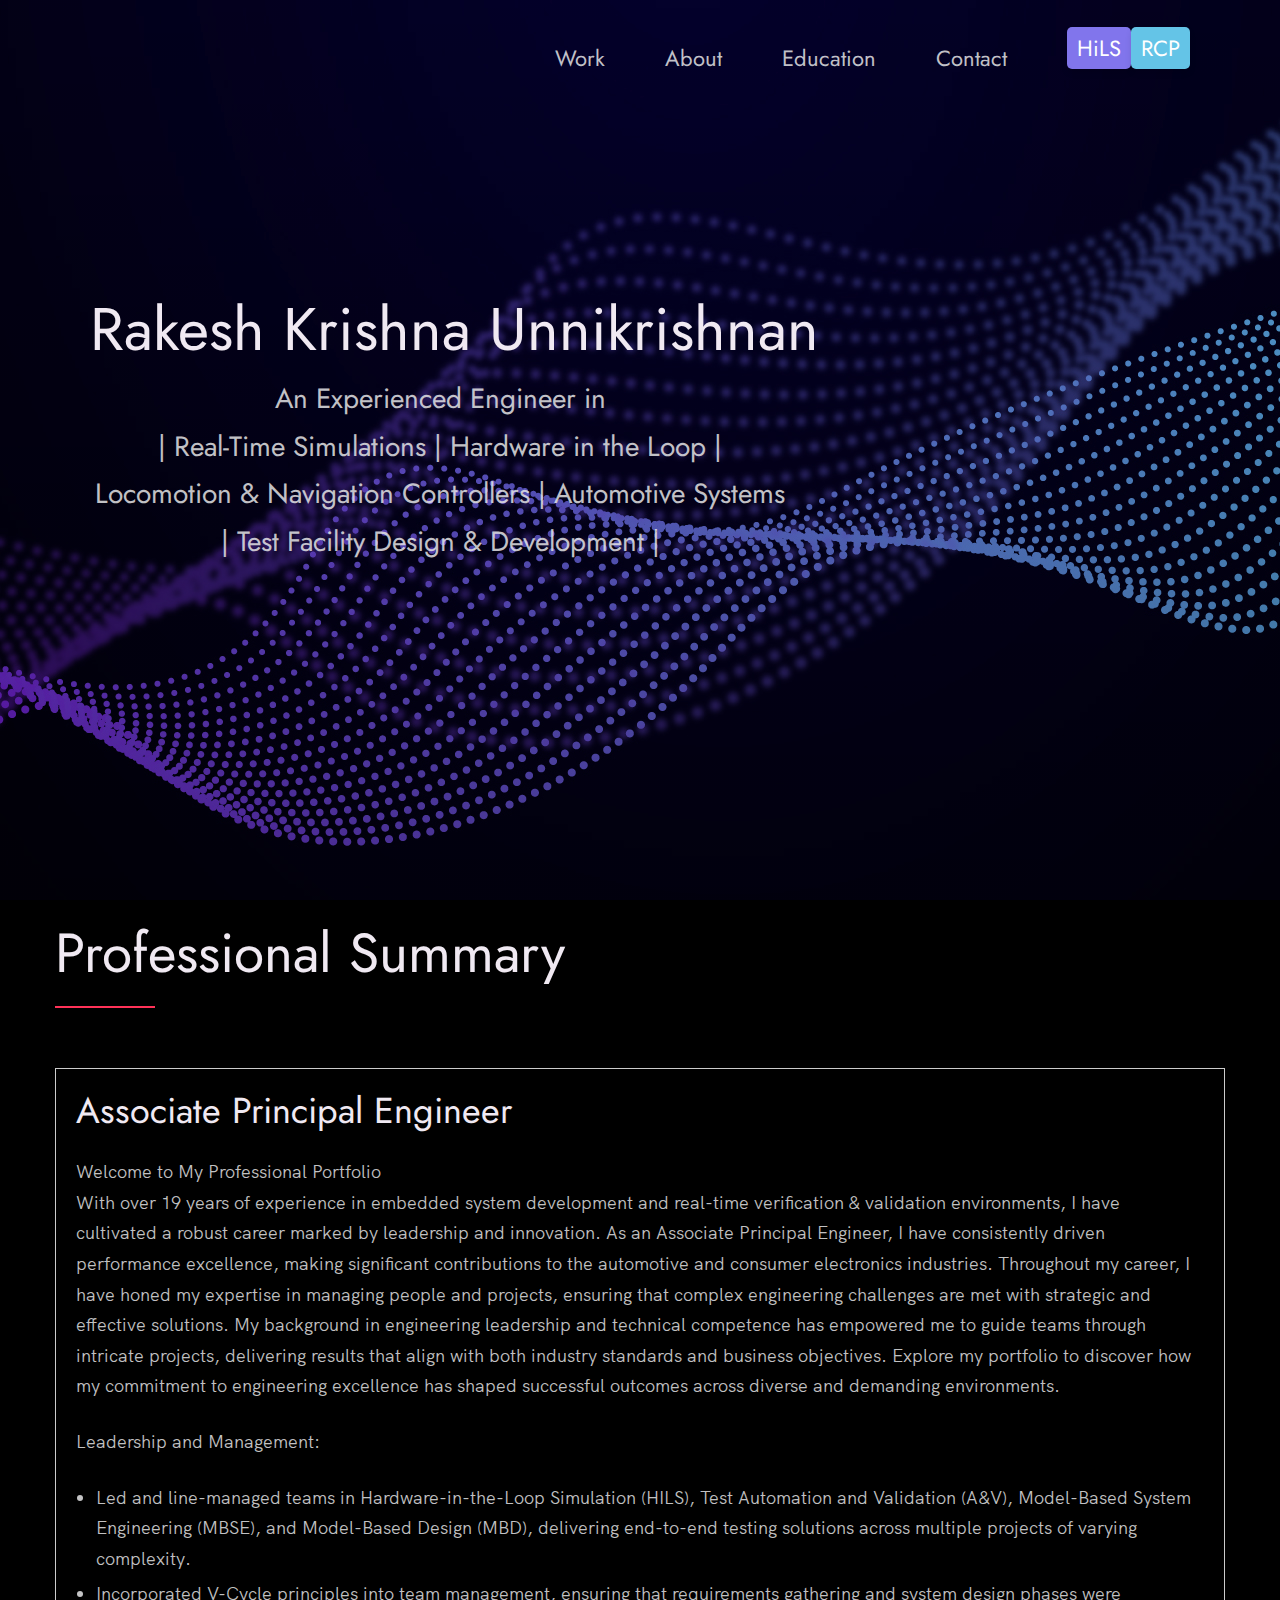
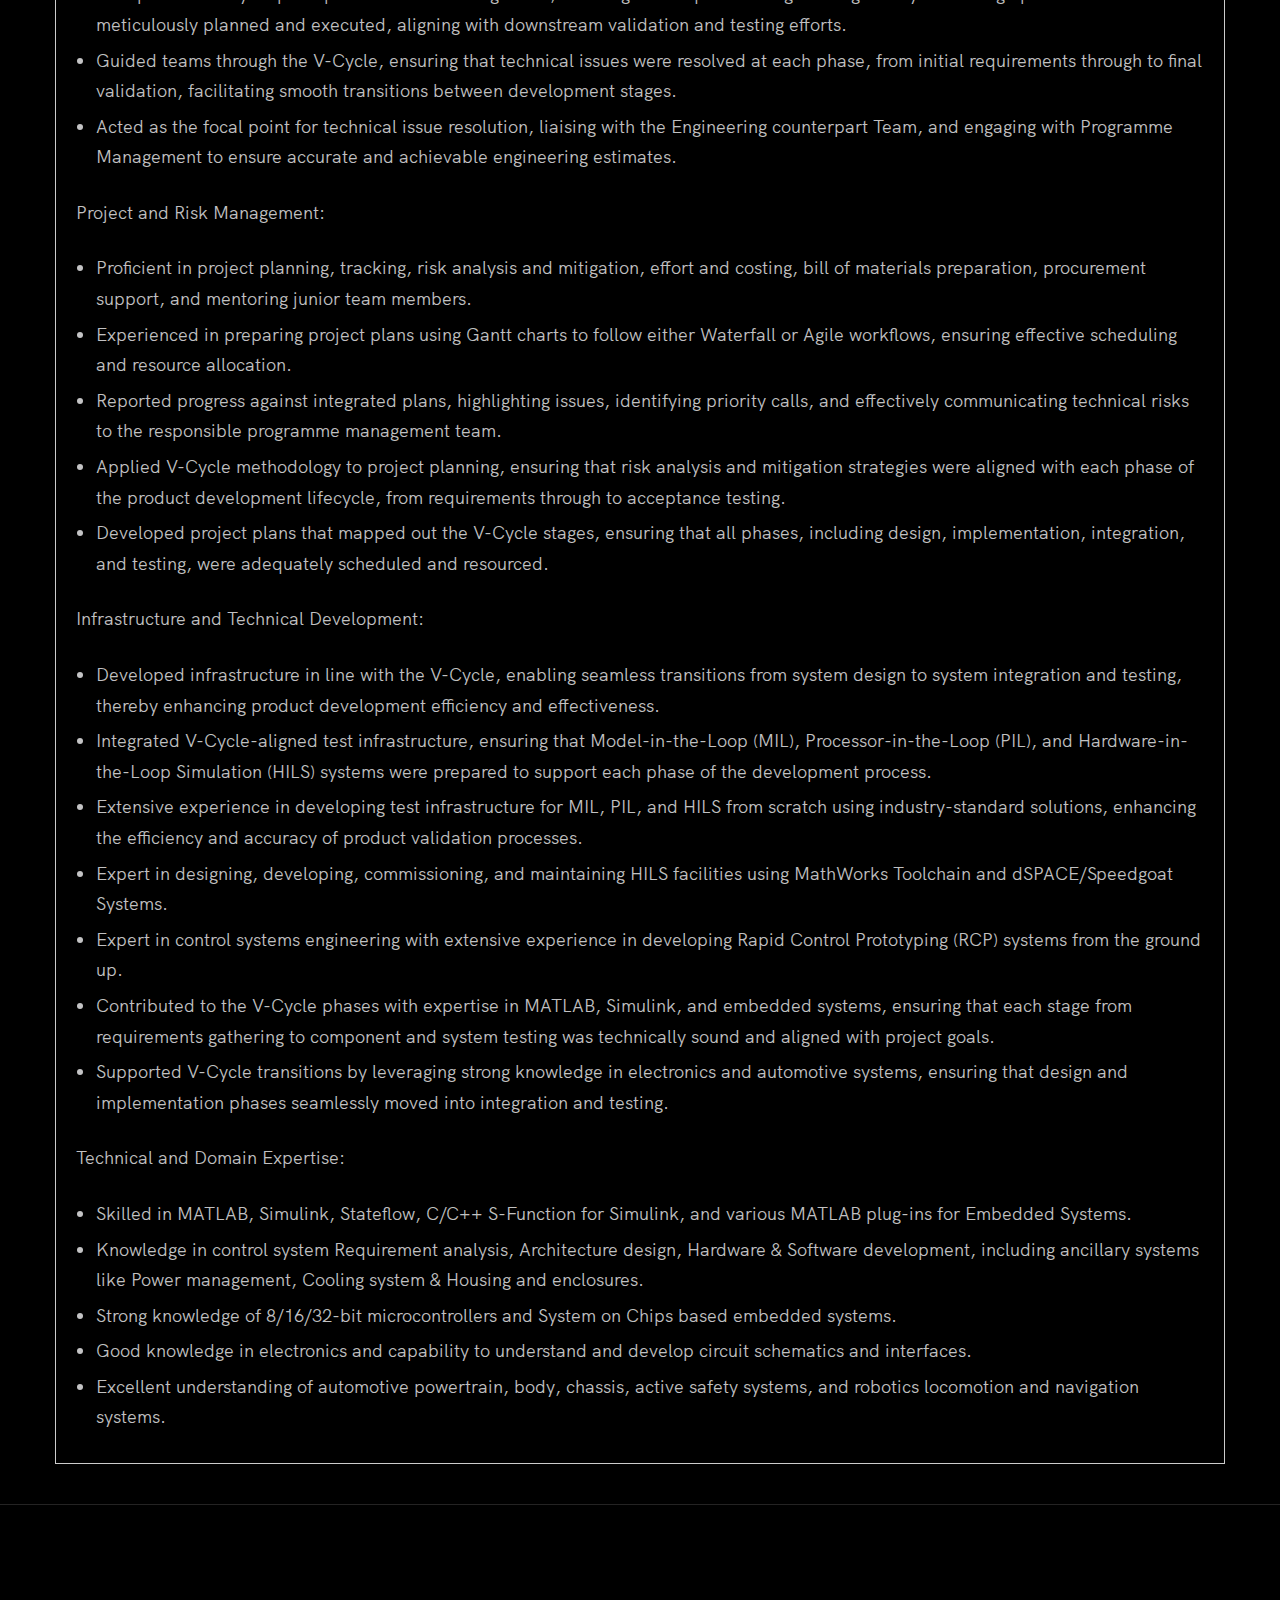
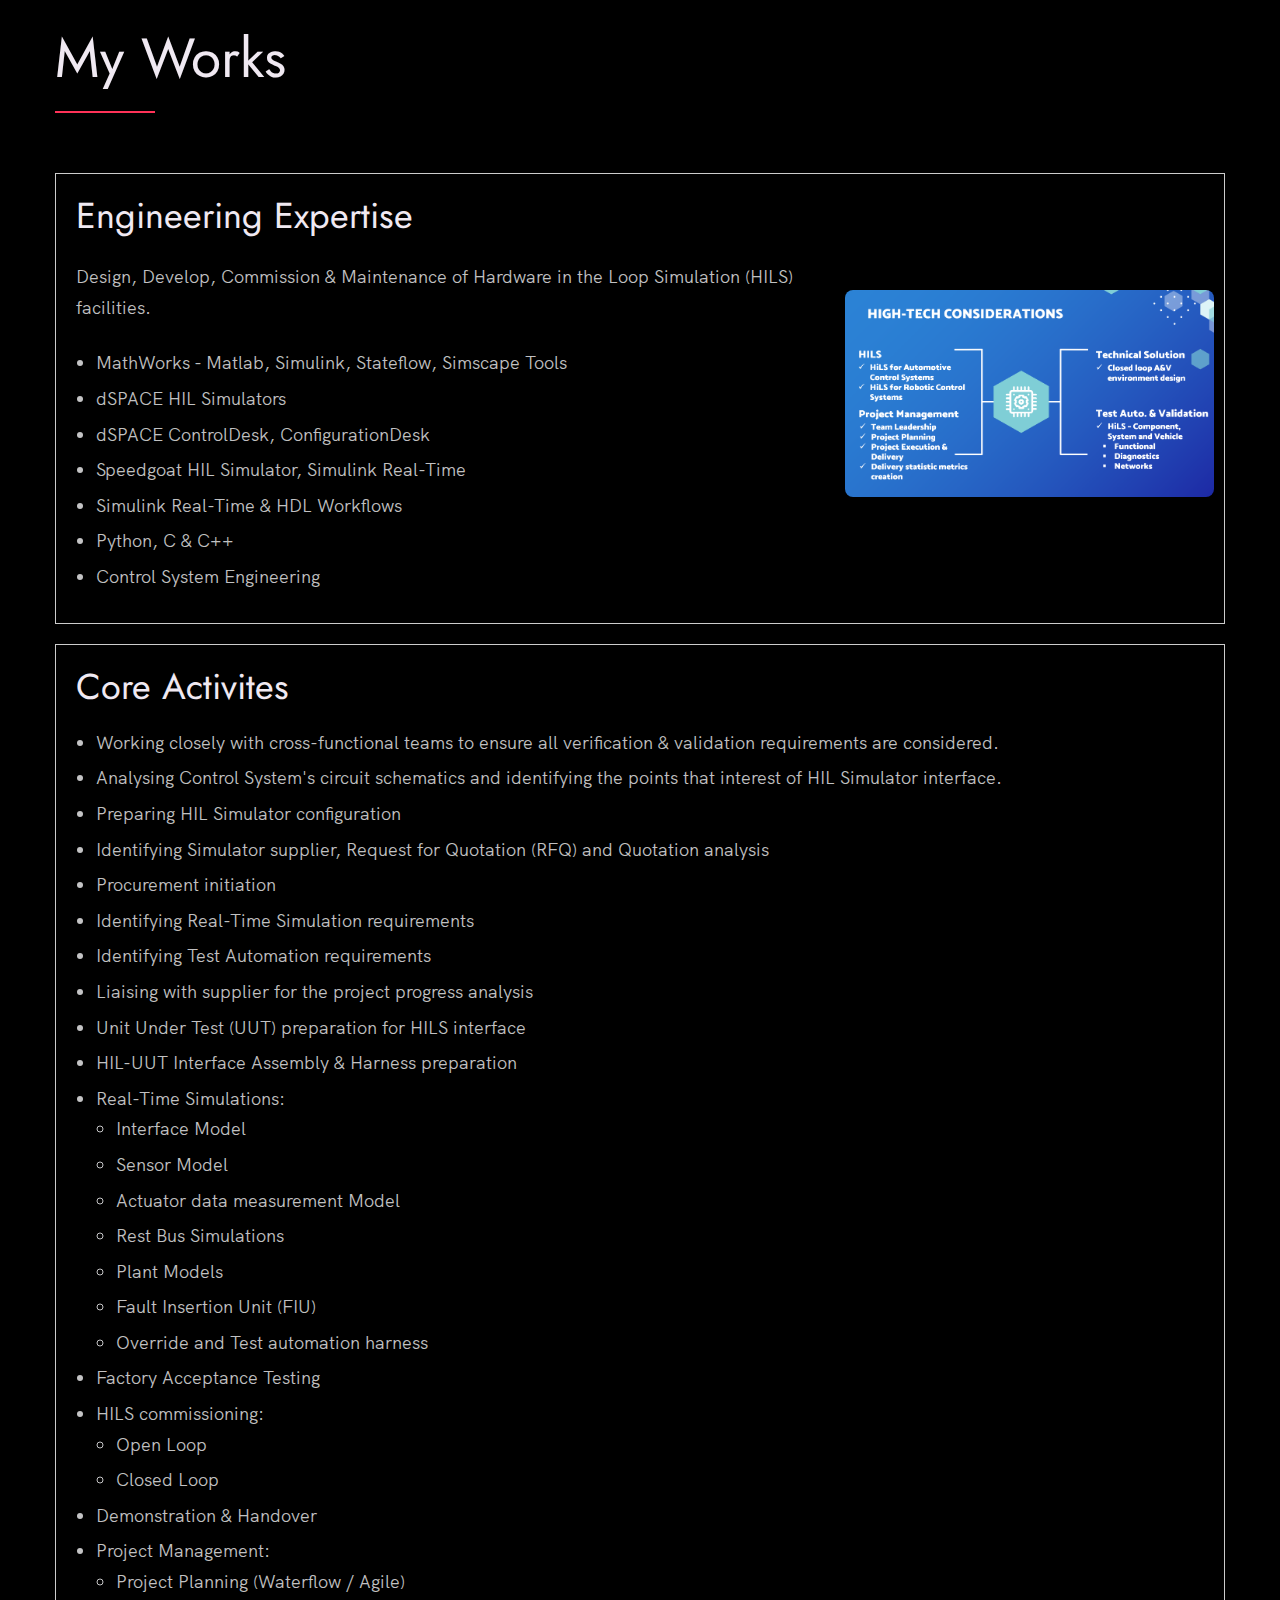
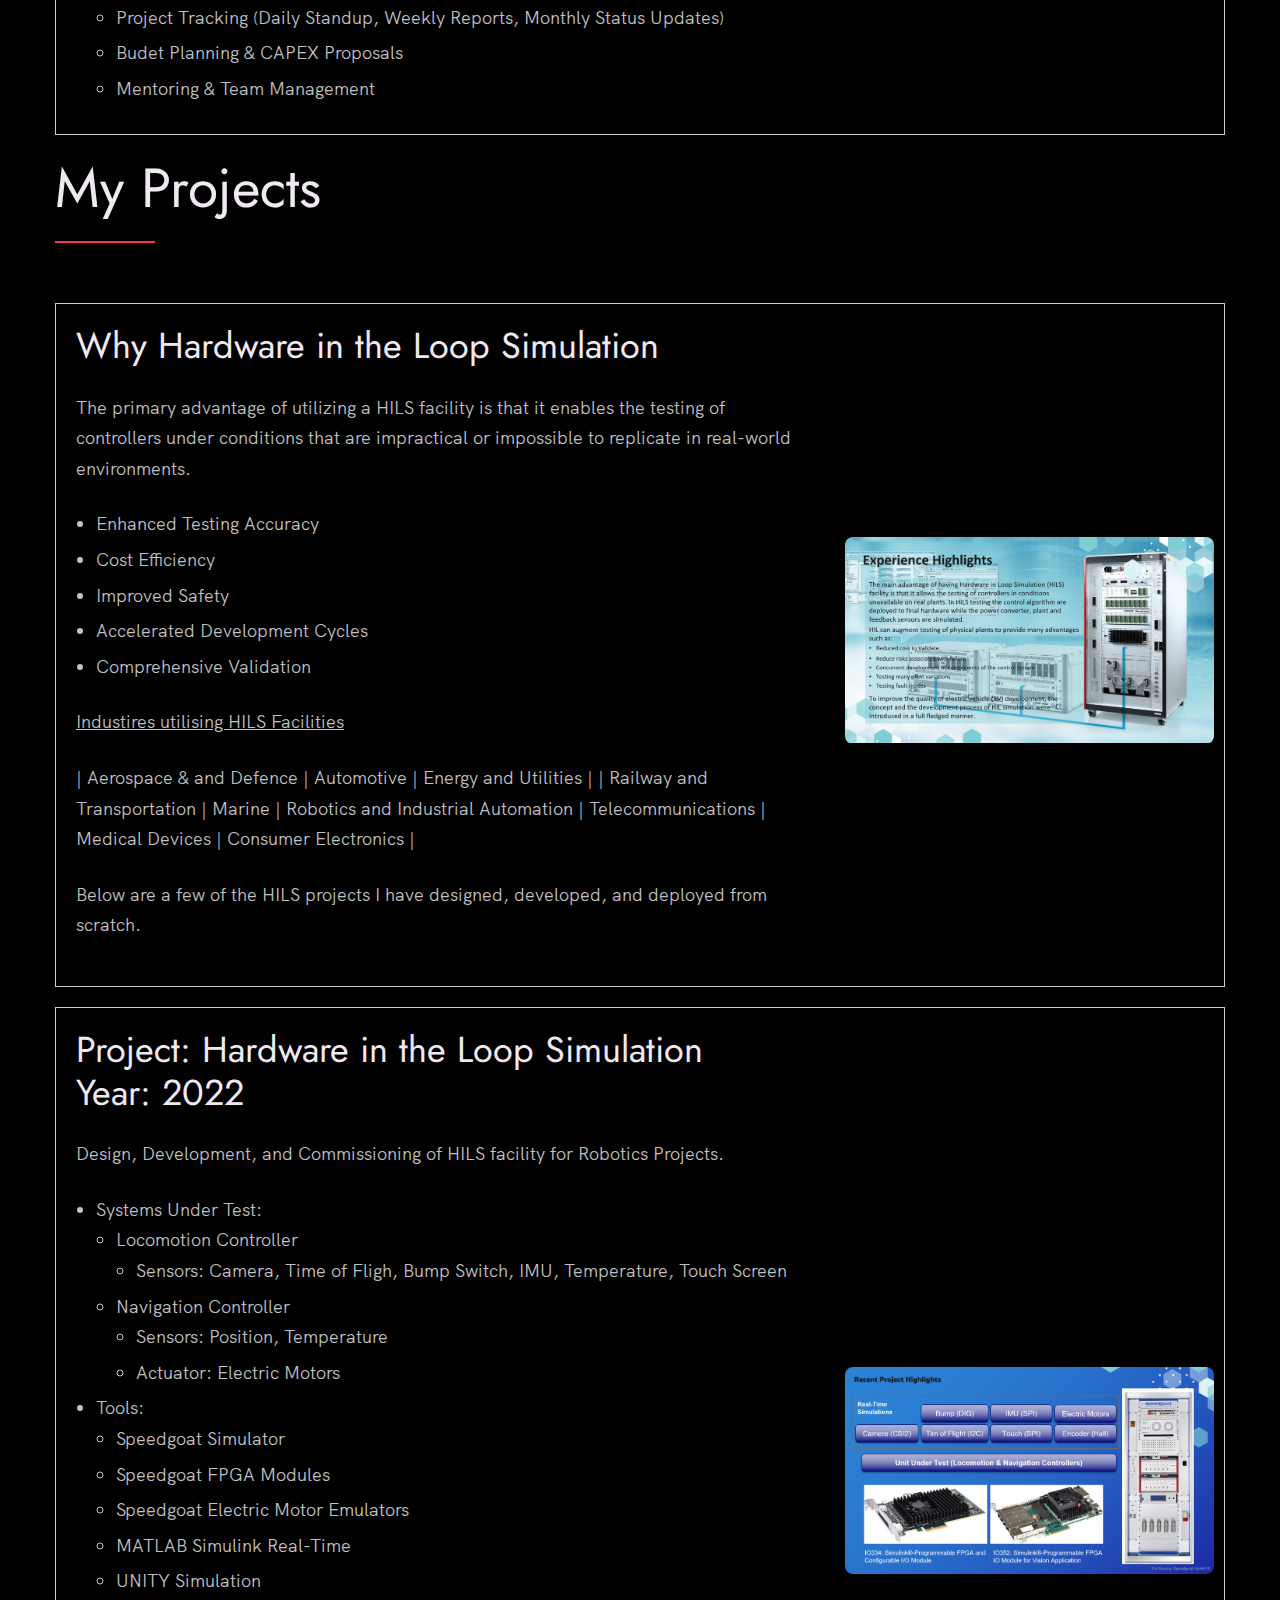
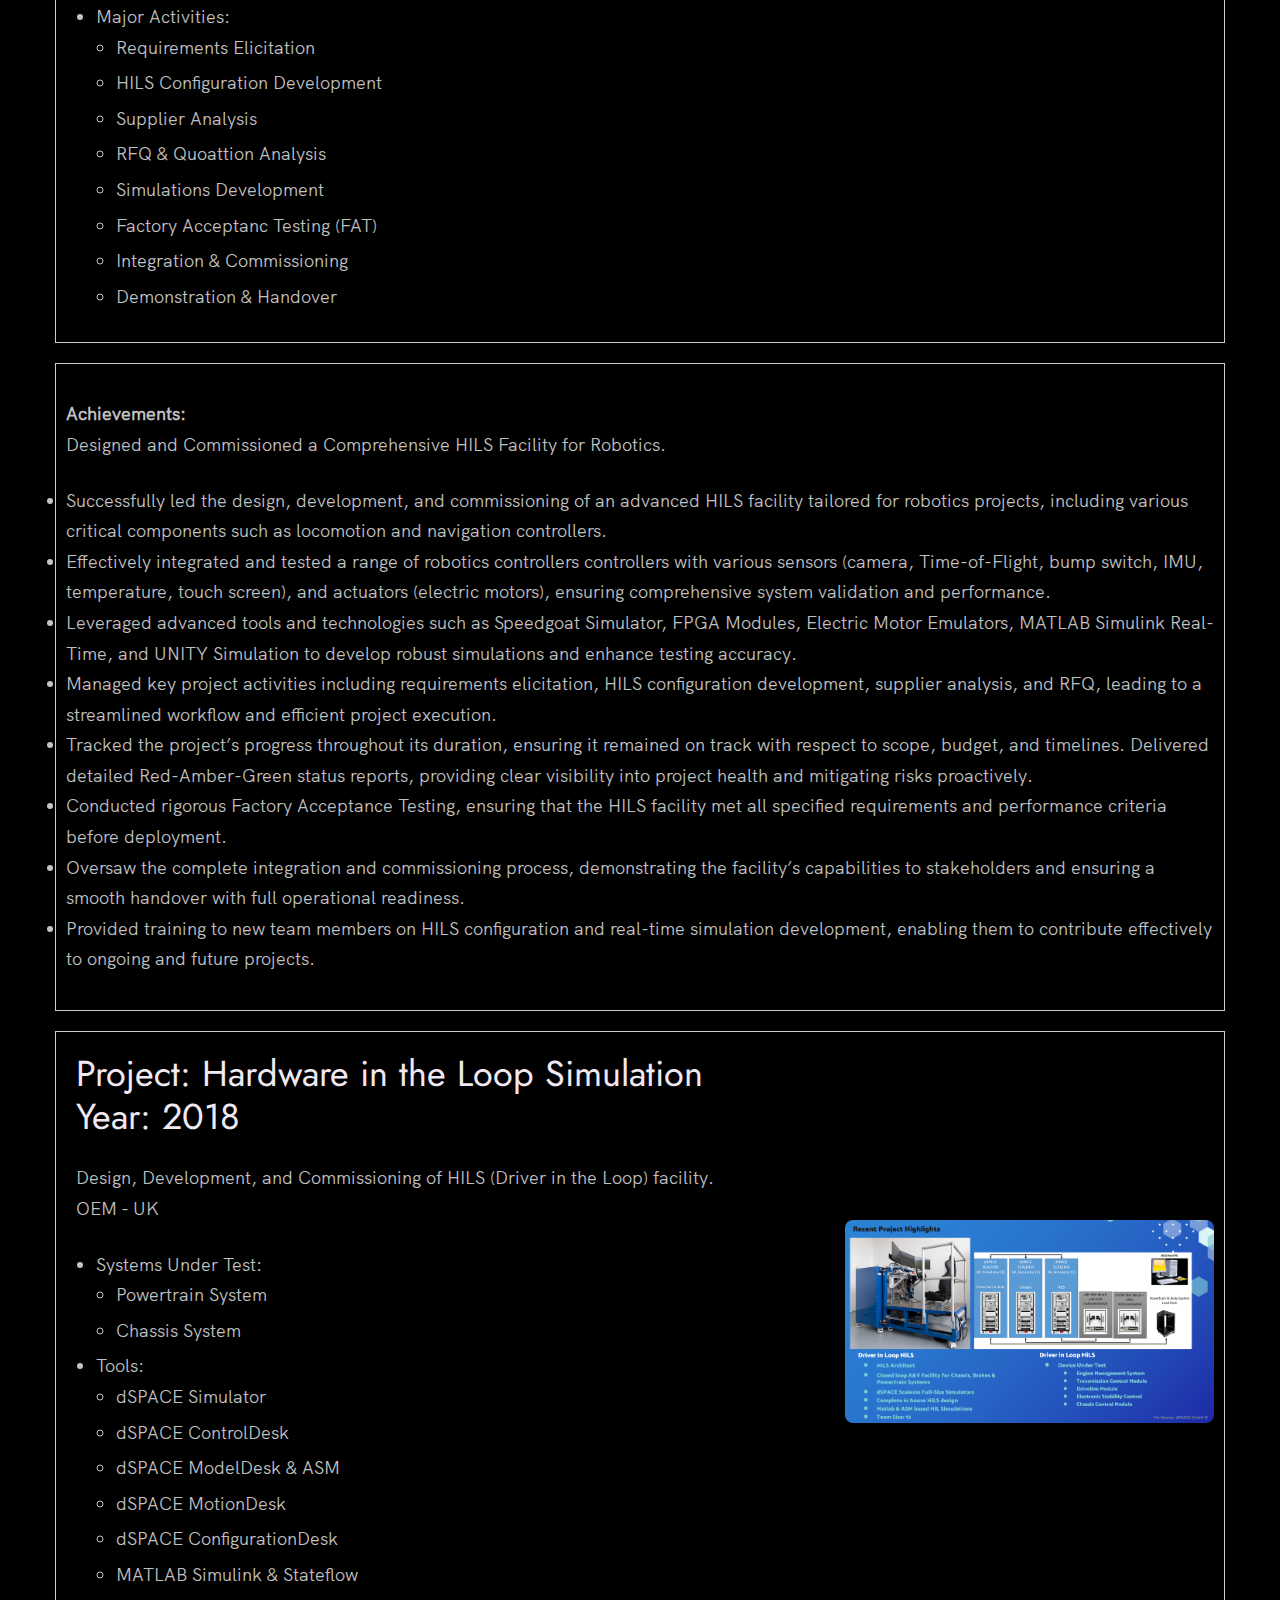
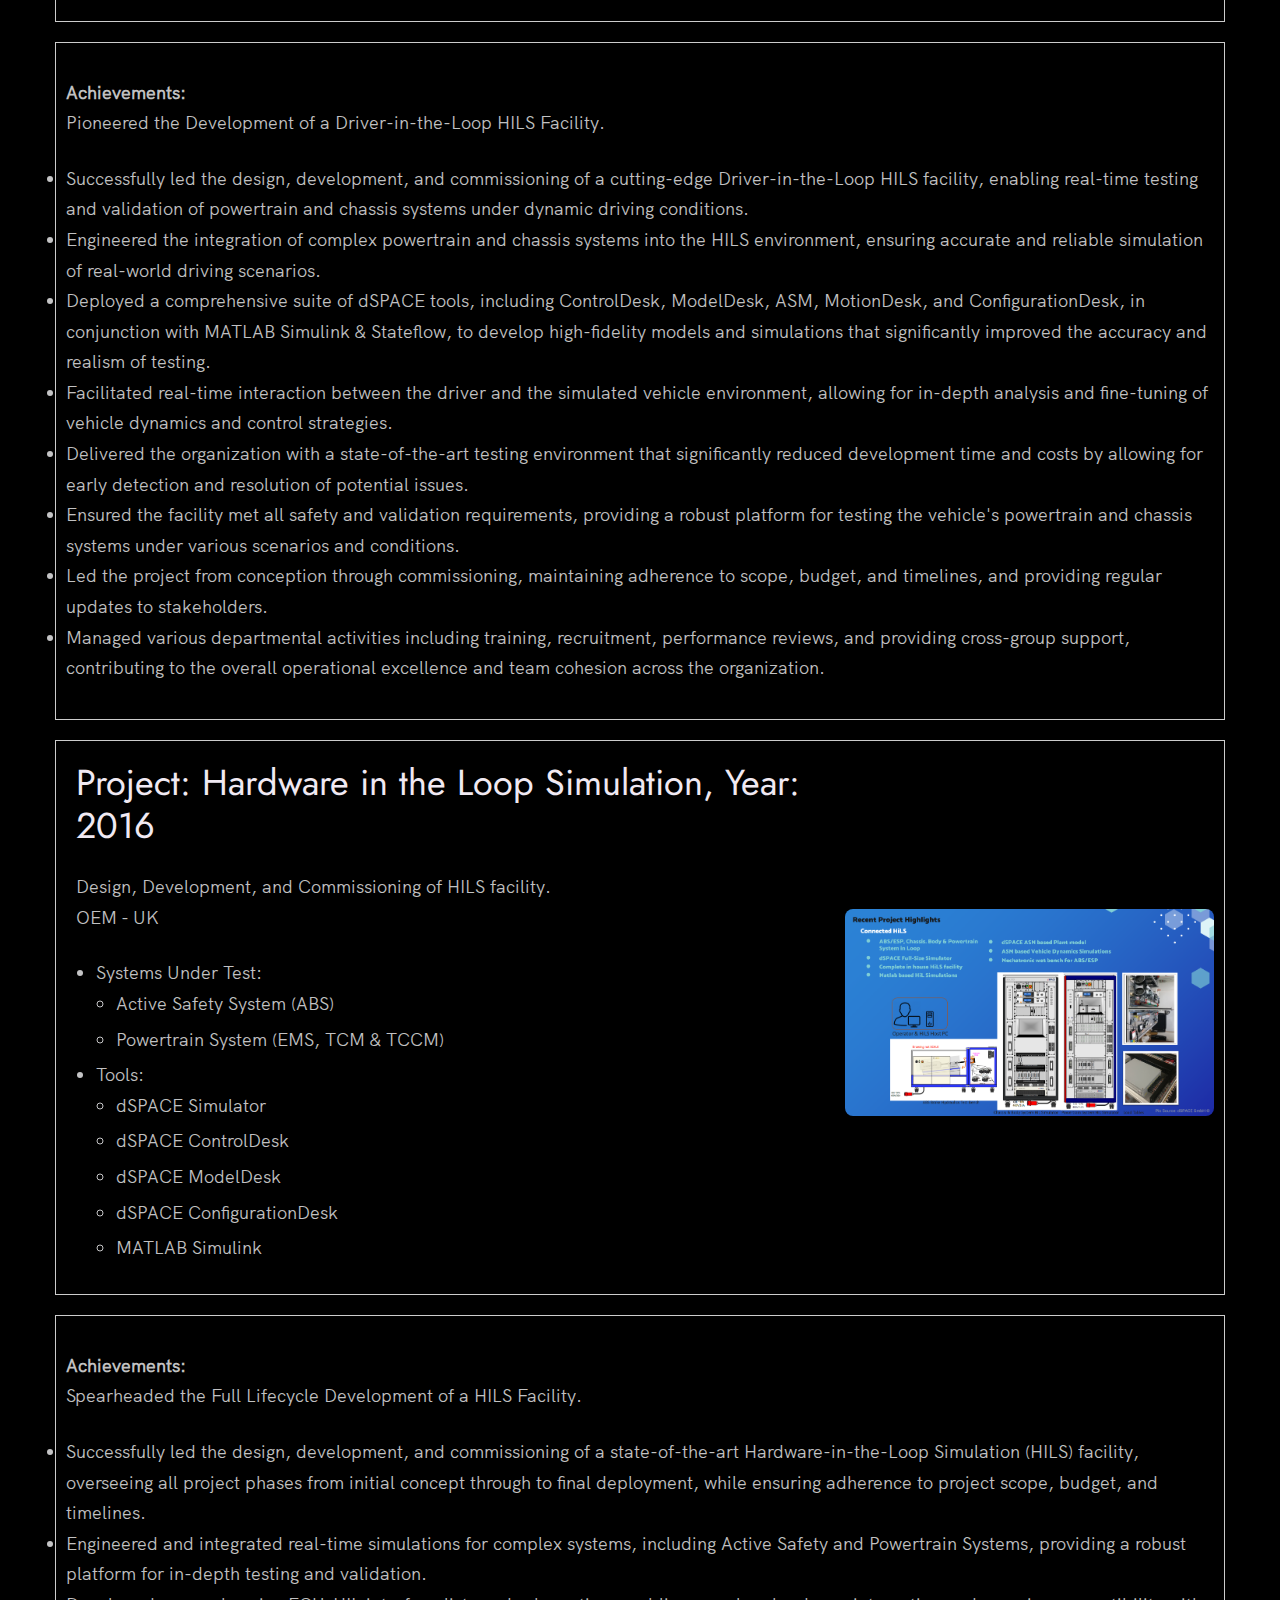
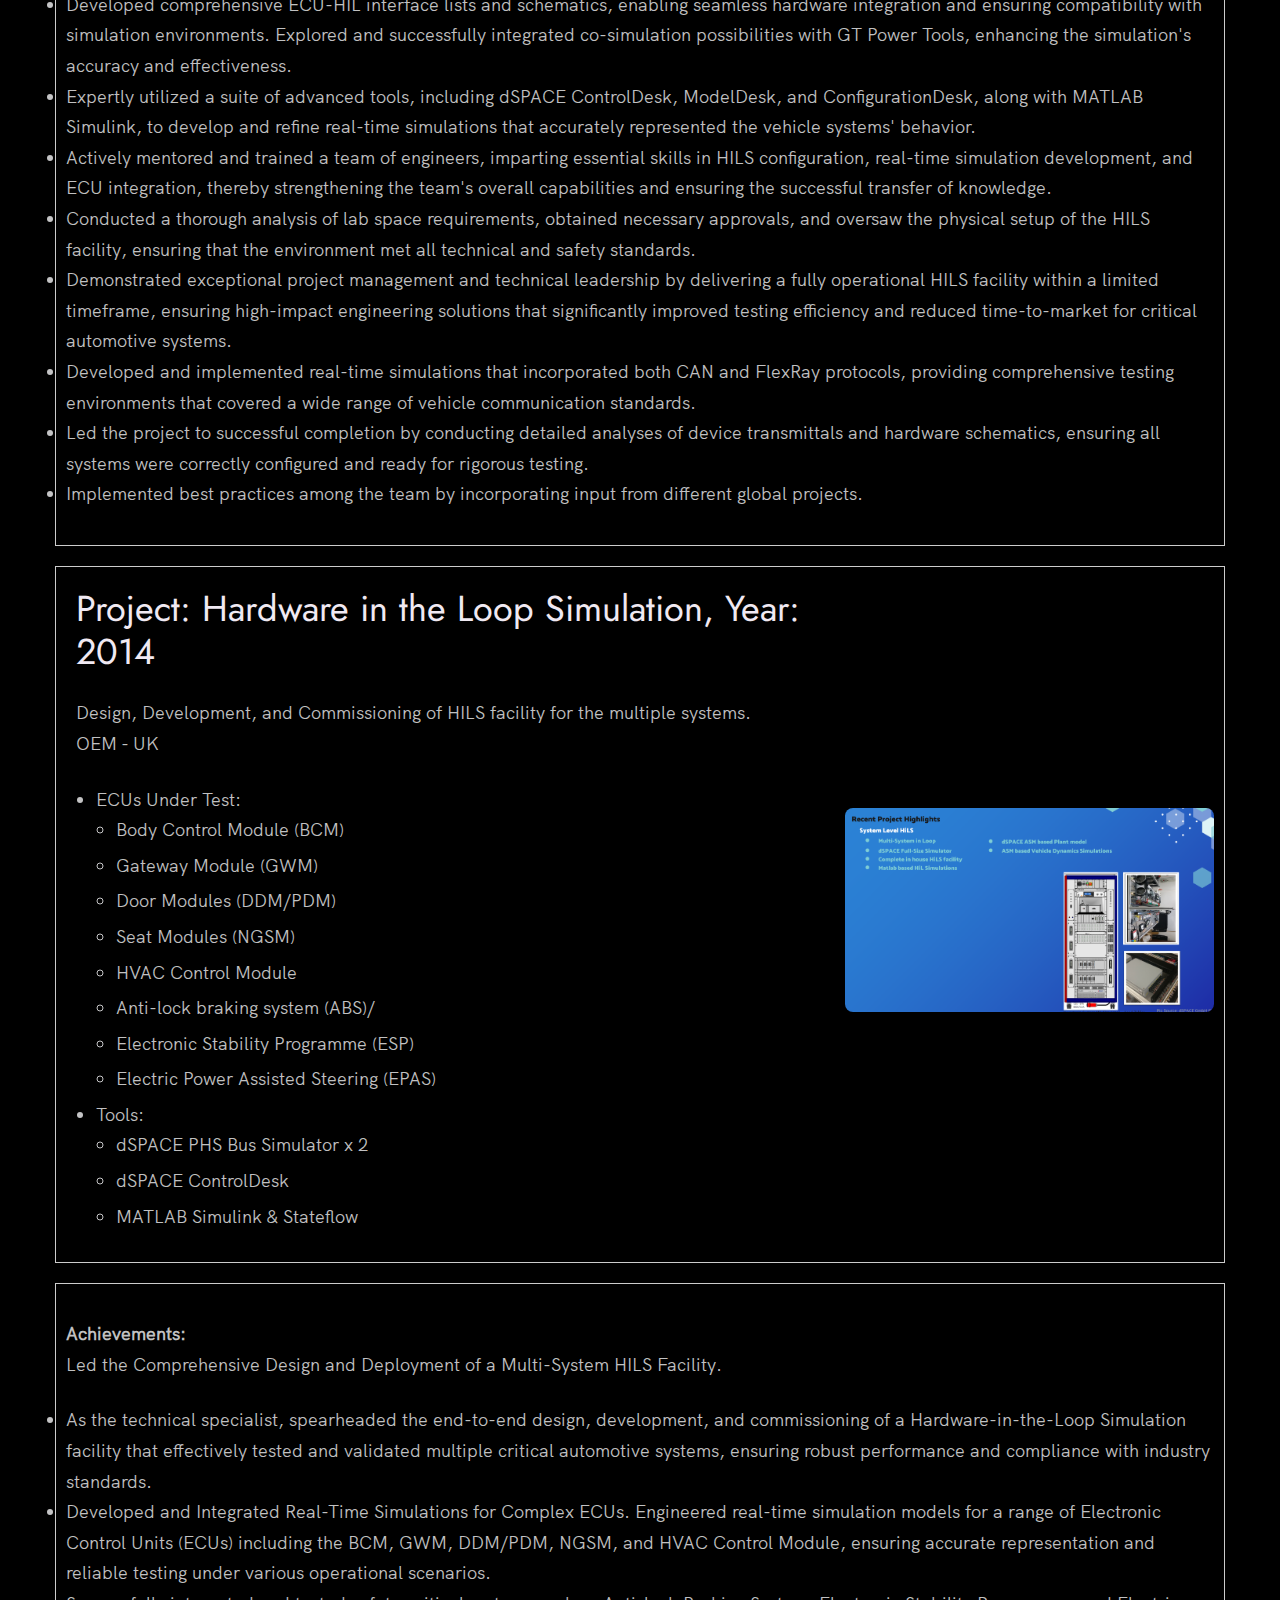
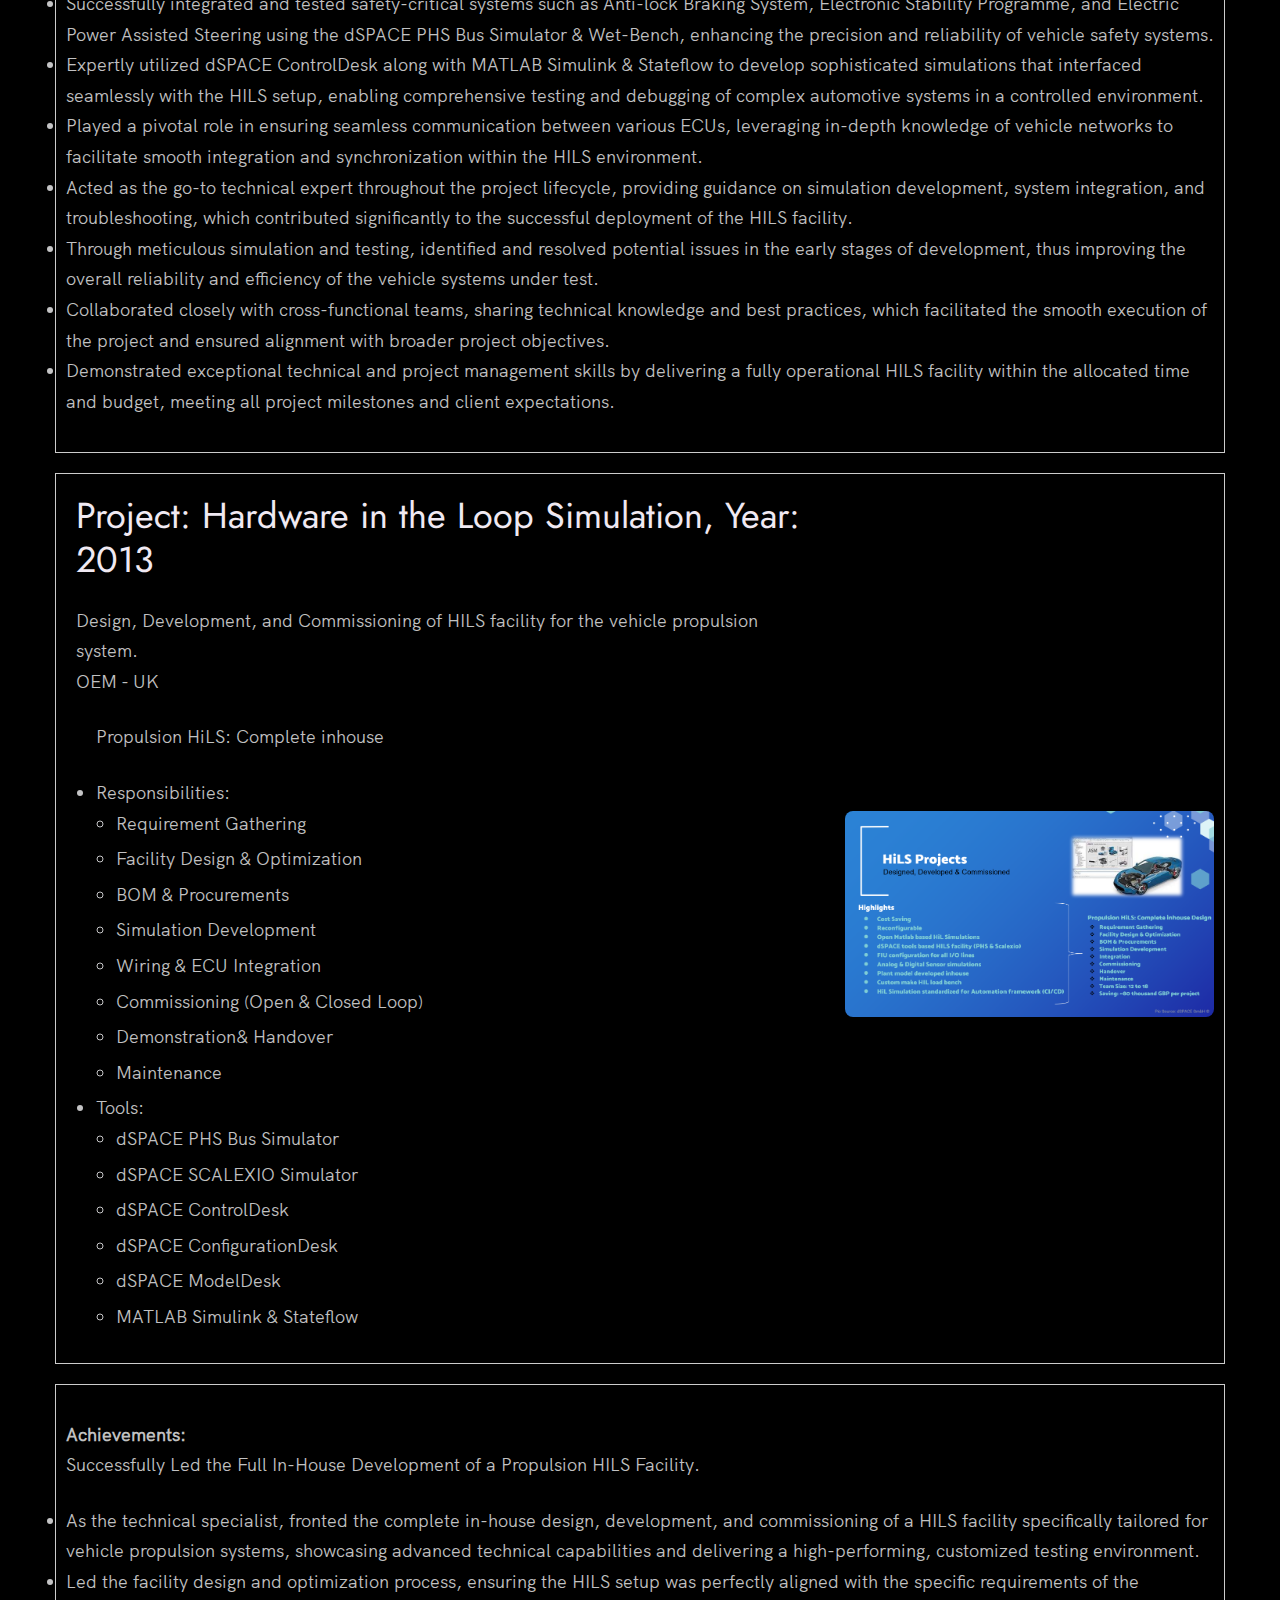
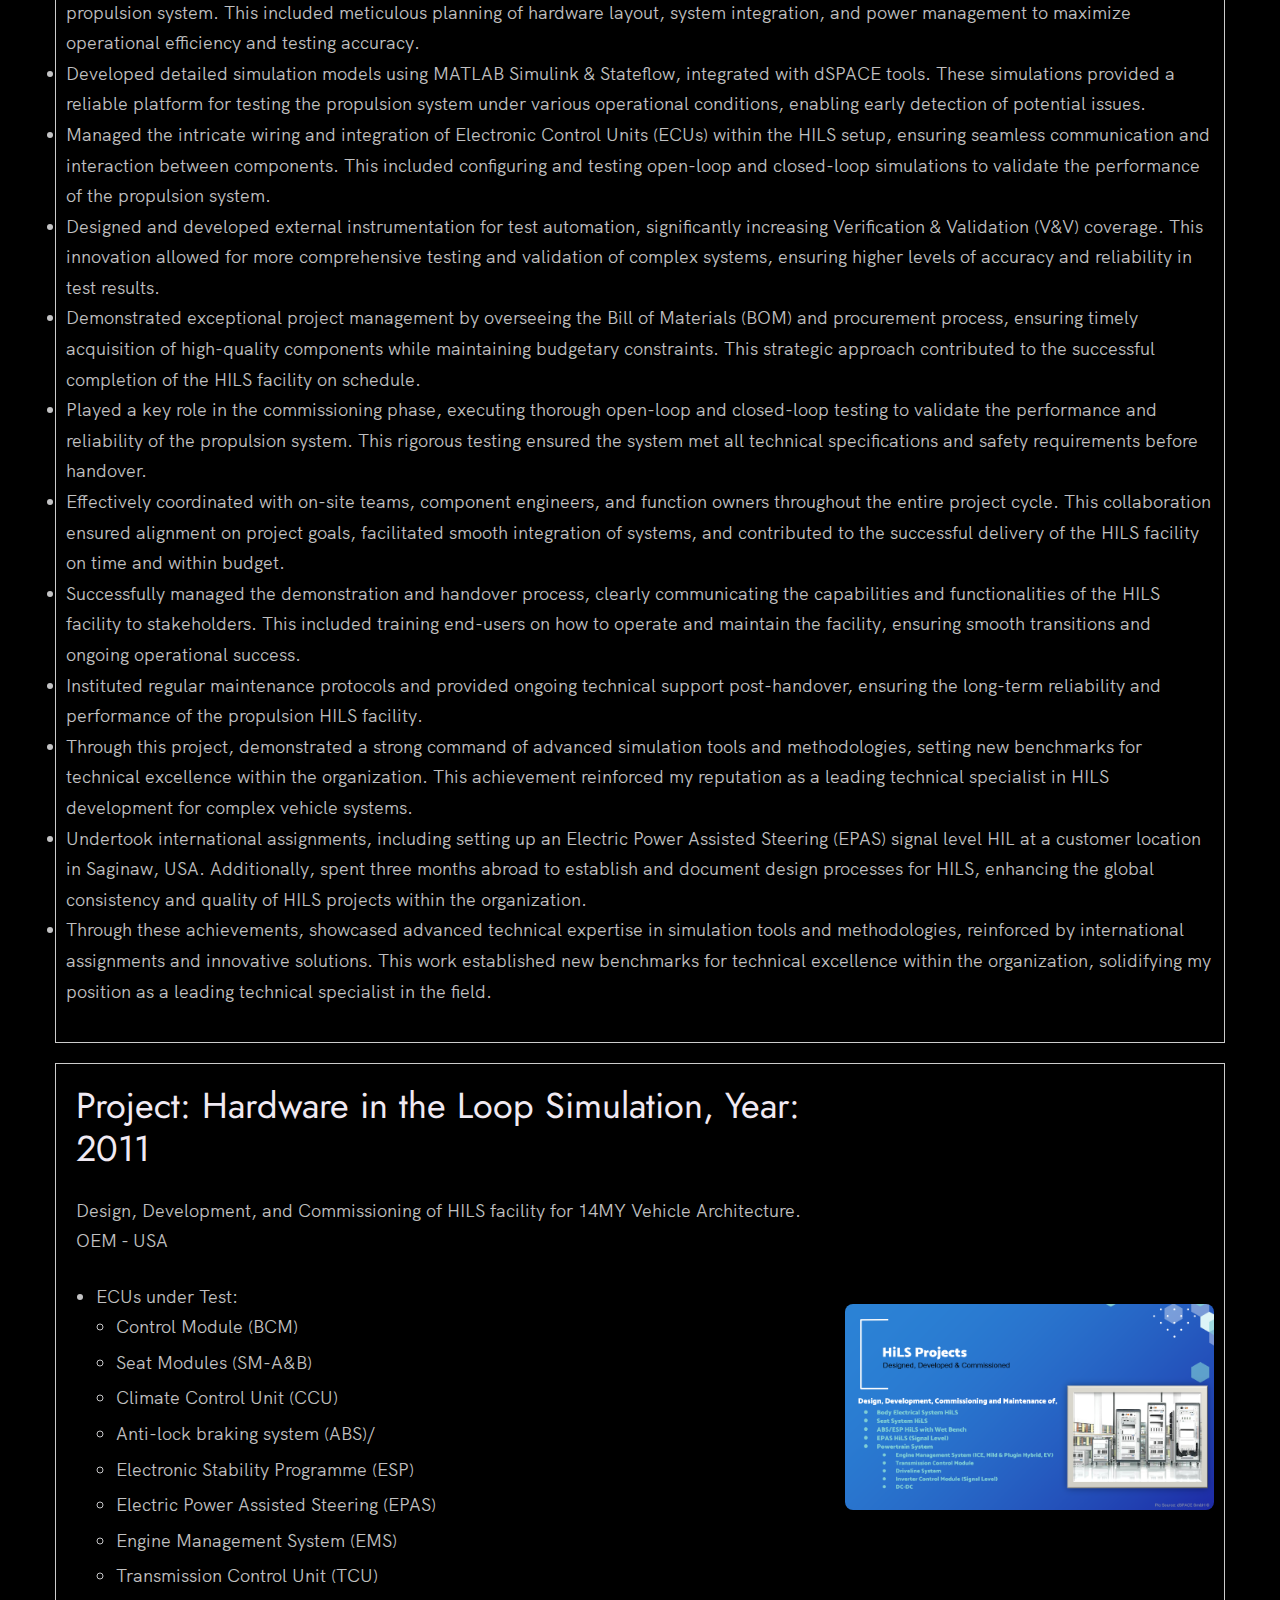
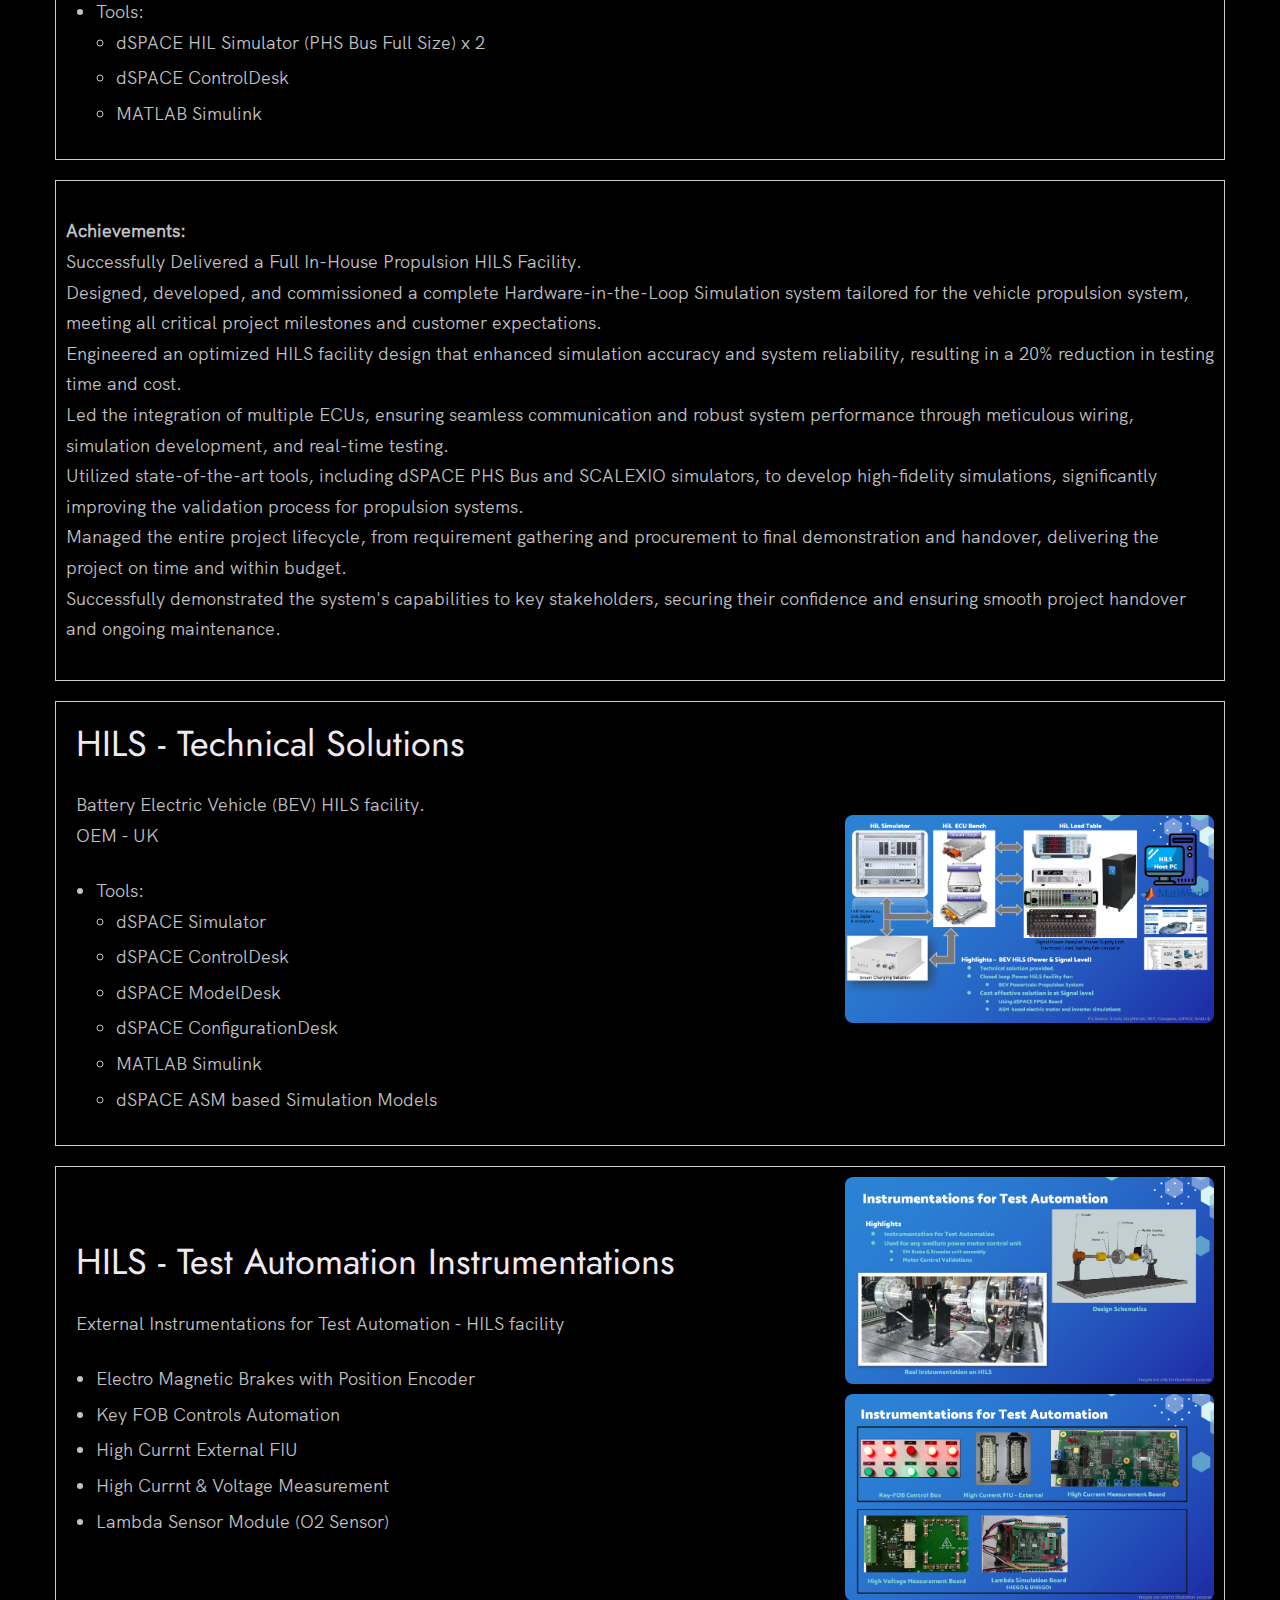
<file: index.html>
<!DOCTYPE html>
<html lang="en">

<head>
  <meta charset="UTF-8" />
  <meta name="viewport" content="width=device-width, initial-scale=1.0" />
  <link rel="shortcut icon" type="image/png" href="./images/favicon.png" />
  <title>
    Rakesh Krishna Unnikrishnan | Real-Time Test Facility Developer & Control System Designer
  </title>

  <!-- Google tag (gtag.js) -->
<script async src="https://www.googletagmanager.com/gtag/js?id=G-FGWVNN6T9S"></script>
<script>
  window.dataLayer = window.dataLayer || [];
  function gtag(){dataLayer.push(arguments);}
  gtag('js', new Date());

  gtag('config', 'G-FGWVNN6T9S');
</script>

  <meta name="description" content="Associate Principal Engineer, Real-Time Simulations & Hardware in the Loop">
  <meta name="keywords" content="Rakesh Krishna Unnikrishnan, Project Management, Project Planning, Test Facility Design & Development, Hardware in the Loop Simulation, Real-Time Simulations, Plant & Interface Simulation Models, Control Systems Engineering, Verification & Validation, Embedded System Design, Testing, MATLAB, Simulink Real-time, Automotive, Electric propulsion, Automotive electronics, Robotics, Speedgoat, dSPACE, Test Automation, Mechatronics, Instrumentation, Electric motor emulator, Camera feed simulation" />
  <link rel="stylesheet" href="index.css" />
  <style>
    /* Adjust horizontal rule styling */
    hr {
      margin: 20px 0; /* Adjust the vertical spacing */
      border: none; /* Remove default border */
      border-top: 1px solid #ccc; /* Customize the border style */
    }
  </style>
  <link rel="icon" href="images/favicon.png" type="image/png">
</head>

<body>

  <!-- ***** Header ***** -->

  <header class="header" role="banner" id="top">
    <div class="row">
      <nav class="nav" role="navigation">
        <ul class="nav__items">
          <li class="nav__item"><a href="#work" class="nav__link">Work</a></li>
          <li class="nav__item">
            <a href="#about" class="nav__link">About</a>
          </li>
          <li class="nav__item">
            <a href="#education" class="nav__link">Education</a>
          </li>
          <li class="nav__item">
            <a href="#contact" class="nav__link">Contact</a>
          </li>
          <li class="nav-item highlighted">
            <a href="#HILS"> HiLS</a>
          </li>
          <li class="nav-item2 highlighted">
            <a href="#RCP"> RCP</a>
          </li>
        </ul>
      </nav>
    </div>
    <div class="header__text-box row">
      <div class="header__text">
        <h1 class="heading-primary">
          <span>Rakesh Krishna Unnikrishnan</span>
        </h1>
        <p>An Experienced Engineer in <br> | Real-Time Simulations | Hardware in the Loop | Locomotion & Navigation Controllers | Automotive Systems | Test Facility Design & Development |
        <!--a href="#contact" class="btn btn--pink">Get in touch</a>-->
      </div>
    </div>
  </header>

  <main role="main">
    <!-- ***** Professional Summary ***** -->
    <section class="work full-width" id="professional-summary">
      <div class="container">
        <h2>Professional Summary</h2>
        <div class="work__box">
          <div class="work__text">
            <h3>Associate Principal Engineer</h3>
            <p>Welcome to My Professional Portfolio
            <br>
              With over 19 years of experience in embedded system development and real-time verification & validation environments, I have cultivated a robust career marked by leadership and innovation. As an Associate Principal Engineer, I have consistently driven performance excellence, making significant contributions to the automotive and consumer electronics industries.
              Throughout my career, I have honed my expertise in managing people and projects, ensuring that complex engineering challenges are met with strategic and effective solutions. My background in engineering leadership and technical competence has empowered me to guide teams through intricate projects, delivering results that align with both industry standards and business objectives.
              Explore my portfolio to discover how my commitment to engineering excellence has shaped successful outcomes across diverse and demanding environments.</p>
            <p>Leadership and Management:</p>
            <ul class="work__list">
              <li>Led and line-managed teams in Hardware-in-the-Loop Simulation (HILS), Test Automation and 
                Validation (A&V), Model-Based System Engineering (MBSE), and Model-Based Design (MBD), 
                delivering end-to-end testing solutions across multiple projects of varying complexity.</li>
              <li>Incorporated V-Cycle principles into team management, ensuring that requirements gathering and 
                system design phases were meticulously planned and executed, aligning with downstream validation 
                and testing efforts.</li>
              <li>Guided teams through the V-Cycle, ensuring that technical issues were resolved at each phase, 
                from initial requirements through to final validation, facilitating smooth transitions between development 
                stages.</li>
              <li>Acted as the focal point for technical issue resolution, liaising with the Engineering 
                counterpart Team, and engaging with Programme Management to ensure accurate and achievable 
                engineering estimates.</li>
            </ul>
            <p>Project and Risk Management:</p>
            <ul class="work__list">
              <li>Proficient in project planning, tracking, risk analysis and mitigation, effort and costing, bill of 
                materials preparation, procurement support, and mentoring junior team members.</li>
              <li>Experienced in preparing project plans using Gantt charts to follow either Waterfall or Agile workflows, 
                ensuring effective scheduling and resource allocation.</li>
              <li>Reported progress against integrated plans, highlighting issues, identifying priority calls, and effectively 
                communicating technical risks to the responsible programme management team.</li>
              <li>Applied V-Cycle methodology to project planning, ensuring that risk analysis and mitigation strategies were 
                aligned with each phase of the product development lifecycle, from requirements through to acceptance testing.</li>
              <li>Developed project plans that mapped out the V-Cycle stages, ensuring that all phases, including design, 
                implementation, integration, and testing, were adequately scheduled and resourced.</li>
            </ul>
            <p>Infrastructure and Technical Development:</p>
            <ul class="work__list">
              <li>Developed infrastructure in line with the V-Cycle, enabling seamless transitions from system design to system integration and testing, thereby enhancing product development efficiency and effectiveness.</li>
              <li>Integrated V-Cycle-aligned test infrastructure, ensuring that Model-in-the-Loop (MIL), Processor-in-the-Loop (PIL), and Hardware-in-the-Loop Simulation (HILS) systems were prepared to support each phase of the development process.</li>
              <li>Extensive experience in developing test infrastructure for MIL, PIL, and HILS from scratch using industry-standard solutions, enhancing the efficiency and accuracy of product validation processes.</li>
              <li>Expert in designing, developing, commissioning, and maintaining HILS facilities using MathWorks Toolchain and dSPACE/Speedgoat Systems.</li>
              <li>Expert in control systems engineering with extensive experience in developing Rapid Control Prototyping (RCP) systems from the ground up.</li>
              <li>Contributed to the V-Cycle phases with expertise in MATLAB, Simulink, and embedded systems, ensuring that each stage from requirements gathering to component and system testing was technically sound and aligned with project goals.</li>
              <li>Supported V-Cycle transitions by leveraging strong knowledge in electronics and automotive systems, ensuring that design and implementation phases seamlessly moved into integration and testing.</li>
            </ul>
              <p>Technical and Domain Expertise:</p>
            <ul class="work__list">
              <li>Skilled in MATLAB, Simulink, Stateflow, C/C++ S-Function for Simulink, and various MATLAB plug-ins for Embedded Systems.</li>
              <li>Knowledge in control system Requirement analysis, Architecture design, Hardware & Software development, including ancillary systems like Power management, Cooling system & Housing and enclosures.</li>
              <li>Strong knowledge of 8/16/32-bit microcontrollers and System on Chips based embedded systems.</li>
              <li>Good knowledge in electronics and capability to understand and develop circuit schematics and interfaces. </li>
              <li>Excellent understanding of automotive powertrain, body, chassis, active safety systems, and robotics locomotion and navigation systems.</li>
            </ul>
          </div>
        </div>
      </div>
    </section>

    <!-- ***** Work ***** -->
    <section class="work" id="work">
      <div class="container">
        <h2>My Works</h2>
        <div class="work__boxes">
          <div class="work__box">
            <div class="work__text">
              <h3>Engineering Expertise</h3>
              <p>Design, Develop, Commission & Maintenance of Hardware in the Loop Simulation (HILS) facilities.</p>
              <ul class="work__list">
                <li>MathWorks - Matlab, Simulink, Stateflow, Simscape Tools</li>
                <li>dSPACE HIL Simulators</li>
                <li>dSPACE ControlDesk, ConfigurationDesk</li>
                <li>Speedgoat HIL Simulator, Simulink Real-Time</li>
                <li>Simulink Real-Time & HDL Workflows</li>
                <li>Python, C & C++</li>
                <li>Control System Engineering</li>
              </ul>
            </div>
            <div class="work__image-box">
              <img src="./images/project-1a.png" class="work__image" alt="Project 1"onclick="openPopup(this.src)"/>
            </div>
          </div>
          
          <div class="work__box">
          <div class="work__text">
            <h3>Core Activites</h3>
          <ul class="work__list">
            <li>Working closely with cross-functional teams to ensure all verification & validation requirements are considered.</li>
            <li>Analysing Control System's circuit schematics and identifying the points that interest of HIL Simulator interface.</li>
            <li>Preparing HIL Simulator configuration</li>
            <li>Identifying Simulator supplier, Request for Quotation (RFQ) and Quotation analysis</li>
            <li>Procurement initiation</li>
            <li>Identifying Real-Time Simulation requirements</li>
            <li>Identifying Test Automation requirements</li>
            <li>Liaising with supplier for the project progress analysis</li>
            <li>Unit Under Test (UUT) preparation for HILS interface</li>
            <li>HIL-UUT Interface Assembly & Harness preparation</li>
            <li>Real-Time Simulations:
              <ul>
                <li>Interface Model</li>
                <li>Sensor Model</li>
                <li>Actuator data measurement Model</li>
                <li>Rest Bus Simulations</li>
                <li>Plant Models</li>
                <li>Fault Insertion Unit (FIU)</li>
                <li>Override and Test automation harness</li>
              </ul>
            </li>
            <li>Factory Acceptance Testing</li>
            <li>HILS commissioning:
              <ul>
                <li>Open Loop</li>
                <li>Closed Loop</li>
              </ul>
            </li>
            <li>Demonstration & Handover</li>
            <li>Project Management:
              <ul>
                <li>Project Planning (Waterflow / Agile)</li>
                <li>Project Tracking (Daily Standup, Weekly Reports, Monthly Status Updates)</li>
                <li>Budet Planning & CAPEX Proposals</li>
                <li>Mentoring & Team Management</li>
              </ul>
            </li>
          </ul>
          </div>
          </div>

          <h2>My Projects</h2>
          <div class="work__box">
            <div class="work__text">
              <h3>Why Hardware in the Loop Simulation</h3>
              <p>The primary advantage of utilizing a HILS facility is that it enables the testing of controllers
                under conditions that are impractical or impossible to replicate in real-world environments.</p>
              <ul class="work__list">
                <li>Enhanced Testing Accuracy</li>
                <li>Cost Efficiency</li>
                <li>Improved Safety</li>
                <li>Accelerated Development Cycles</li>
                <li>Comprehensive Validation</li>
              </ul>
              <p><u>Industires utilising HILS Facilities</u></p>
              <p>| Aerospace & and Defence | Automotive | Energy and Utilities | | Railway and Transportation | Marine | Robotics and Industrial Automation | Telecommunications | Medical Devices | Consumer Electronics |</p>
              <p>Below are a few of the HILS projects I have designed, developed, and deployed from scratch.</p>
            </div>
            <div class="work__image-box">
              <img src="./images/project-2.png" class="work__image" alt="Project 2"onclick="openPopup(this.src)"/>
            </div>
          </div>
          

          <div class="work__box">
            <div class="work__text">
              <h3>Project: Hardware in the Loop Simulation<br>Year: 2022</h3>
              <p>
                Design, Development, and Commissioning of HILS facility for Robotics Projects.
              </p>
              <ul class="work__list">
                <li>Systems Under Test:
                  <ul>
                    <li>Locomotion Controller
                      <ul>
                        <li>Sensors: Camera, Time of Fligh, Bump Switch, IMU, Temperature, Touch Screen</li>
                      </ul>
                    </li>
                    <li>Navigation Controller
                      <ul>
                        <li>Sensors: Position, Temperature</li>
                        <li>Actuator: Electric Motors</li>
                      </ul>
                    </li>
                  </ul>
                </li>
                <li>Tools:
                  <ul>
                    <li>Speedgoat Simulator</li>
                    <li>Speedgoat FPGA Modules</li>
                    <li>Speedgoat Electric Motor Emulators</li>
                    <li>MATLAB Simulink Real-Time</li>
                    <li>UNITY Simulation</li>
                  </ul>
                </li>
                <li>Major Activities:
                  <ul>
                    <li>Requirements Elicitation</li>
                    <li>HILS Configuration Development</li>
                    <li>Supplier Analysis</li>
                    <li>RFQ & Quoattion Analysis</li>
                    <li>Simulations Development</li>
                    <li>Factory Acceptanc Testing (FAT)</li>
                    <li>Integration & Commissioning</li>
                    <li>Demonstration & Handover</li>
                  </ul>
                </li>
              </ul>
            </div>
            <div class="work__image-box">
              <img src="./images/project-8a.png" class="work__image" alt="Project 1"onclick="openPopup(this.src)"/>
            </div>
          </div>

          <div class="work__box">
            <div class="contact__info">
              <p><strong>Achievements:</strong>
                <br>Designed and Commissioned a Comprehensive HILS Facility for Robotics.
                    <li>Successfully led the design, development, and commissioning of an advanced HILS facility tailored for robotics projects, including various critical components such as locomotion and navigation controllers.</li>
                    <li>Effectively integrated and tested a range of robotics controllers controllers with various sensors (camera, Time-of-Flight, bump switch, IMU, temperature, touch screen), and actuators (electric motors), ensuring comprehensive system validation and performance.</li>
                    <li>Leveraged advanced tools and technologies such as Speedgoat Simulator, FPGA Modules, Electric Motor Emulators, MATLAB Simulink Real-Time, and UNITY Simulation to develop robust simulations and enhance testing accuracy.</li>
                    <li>Managed key project activities including requirements elicitation, HILS configuration development, supplier analysis, and RFQ, leading to a streamlined workflow and efficient project execution.</li>
                    <li>Tracked the project’s progress throughout its duration, ensuring it remained on track with respect to scope, budget, and timelines. Delivered detailed Red-Amber-Green status reports, providing clear visibility into project health and mitigating risks proactively.</li>
                    <li>Conducted rigorous Factory Acceptance Testing, ensuring that the HILS facility met all specified requirements and performance criteria before deployment.</li>
                    <li>Oversaw the complete integration and commissioning process, demonstrating the facility’s capabilities to stakeholders and ensuring a smooth handover with full operational readiness.</li>
                    <li>Provided training to new team members on HILS configuration and real-time simulation development, enabling them to contribute effectively to ongoing and future projects.</li>
              </p>
            </div>
          </div>

          <div class="work__box">
            <div class="work__text">
              <h3>Project: Hardware in the Loop Simulation<br>Year: 2018</h3>
              <p>
                Design, Development, and Commissioning of HILS (Driver in the Loop) facility.
                <br>OEM - UK
              </p>
              <ul class="work__list">
                <li>Systems Under Test:
                  <ul>
                    <li>Powertrain System</li>
                    <li>Chassis System</li>
                  </ul>
                </li>
                <li>Tools:
                  <ul>
                    <li>dSPACE Simulator</li>
                    <li>dSPACE ControlDesk</li>
                    <li>dSPACE ModelDesk & ASM</li>
                    <li>dSPACE MotionDesk</li>
                    <li>dSPACE ConfigurationDesk</li>
                    <li>MATLAB Simulink & Stateflow</li>
                  </ul>
                </li>
              </ul>
            </div>
            <div class="work__image-box">
              <img src="./images/project-8.png" class="work__image" alt="Project 1"onclick="openPopup(this.src)"/>
            </div>
          </div>
          <div class="work__box">
            <div class="contact__info">
              <p><strong>Achievements:</strong>
                  <br>Pioneered the Development of a Driver-in-the-Loop HILS Facility.
                  <li>Successfully led the design, development, and commissioning of a cutting-edge Driver-in-the-Loop HILS facility, enabling real-time testing and validation of powertrain and chassis systems under dynamic driving conditions.</li>
                  <li>Engineered the integration of complex powertrain and chassis systems into the HILS environment, ensuring accurate and reliable simulation of real-world driving scenarios.</li>
                  <li>Deployed a comprehensive suite of dSPACE tools, including ControlDesk, ModelDesk, ASM, MotionDesk, and ConfigurationDesk, in conjunction with MATLAB Simulink & Stateflow, to develop high-fidelity models and simulations that significantly improved the accuracy and realism of testing.</li>
                  <li>Facilitated real-time interaction between the driver and the simulated vehicle environment, allowing for in-depth analysis and fine-tuning of vehicle dynamics and control strategies.</li>
                  <li>Delivered the organization with a state-of-the-art testing environment that significantly reduced development time and costs by allowing for early detection and resolution of potential issues.</li>
                  <li>Ensured the facility met all safety and validation requirements, providing a robust platform for testing the vehicle's powertrain and chassis systems under various scenarios and conditions.</li>
                  <li>Led the project from conception through commissioning, maintaining adherence to scope, budget, and timelines, and providing regular updates to stakeholders.</li>
                  <li>Managed various departmental activities including training, recruitment, performance reviews, and providing cross-group support, contributing to the overall operational excellence and team cohesion across the organization.</li>
              </p>
            </div>
          </div>

          <div class="work__box">
            <div class="work__text">
              <h3>Project: Hardware in the Loop Simulation, Year: 2016</h3>
              <p>
                Design, Development, and Commissioning of HILS facility.
                <br>OEM - UK
              </p>
              <ul class="work__list">
                <li>Systems Under Test:
                  <ul>
                    <li>Active Safety System (ABS)</li>
                    <li>Powertrain System (EMS, TCM & TCCM)</li>
                  </ul>
                </li>
                <li>Tools:
                  <ul>
                    <li>dSPACE Simulator</li>
                    <li>dSPACE ControlDesk</li>
                    <li>dSPACE ModelDesk</li>
                    <li>dSPACE ConfigurationDesk</li>
                    <li>MATLAB Simulink</li>
                  </ul>
                </li>
              </ul>
            </div>
            <div class="work__image-box">
              <img src="./images/project-7.png" class="work__image" alt="Project 1"onclick="openPopup(this.src)"/>
            </div>
          </div>

          <div class="work__box">
            <div class="contact__info">
              <p><strong>Achievements:</strong>
                <br>Spearheaded the Full Lifecycle Development of a HILS Facility.
                  <li>Successfully led the design, development, and commissioning of a state-of-the-art Hardware-in-the-Loop Simulation (HILS) facility, overseeing all project phases from initial concept through to final deployment, while ensuring adherence to project scope, budget, and timelines.</li>
                  <li>Engineered and integrated real-time simulations for complex systems, including Active Safety and Powertrain Systems, providing a robust platform for in-depth testing and validation.</li>
                  <li>Developed comprehensive ECU-HIL interface lists and schematics, enabling seamless hardware integration and ensuring compatibility with simulation environments. Explored and successfully integrated co-simulation possibilities with GT Power Tools, enhancing the simulation's accuracy and effectiveness.</li>
                  <li>Expertly utilized a suite of advanced tools, including dSPACE ControlDesk, ModelDesk, and ConfigurationDesk, along with MATLAB Simulink, to develop and refine real-time simulations that accurately represented the vehicle systems' behavior.</li>
                  <li>Actively mentored and trained a team of engineers, imparting essential skills in HILS configuration, real-time simulation development, and ECU integration, thereby strengthening the team's overall capabilities and ensuring the successful transfer of knowledge.</li>
                  <li>Conducted a thorough analysis of lab space requirements, obtained necessary approvals, and oversaw the physical setup of the HILS facility, ensuring that the environment met all technical and safety standards.</li>
                  <li>Demonstrated exceptional project management and technical leadership by delivering a fully operational HILS facility within a limited timeframe, ensuring high-impact engineering solutions that significantly improved testing efficiency and reduced time-to-market for critical automotive systems.</li>
                  <li>Developed and implemented real-time simulations that incorporated both CAN and FlexRay protocols, providing comprehensive testing environments that covered a wide range of vehicle communication standards.</li>
                  <li>Led the project to successful completion by conducting detailed analyses of device transmittals and hardware schematics, ensuring all systems were correctly configured and ready for rigorous testing.</li>
                  <li>Implemented best practices among the team by incorporating input from different global projects.</li>
              </p>
            </div>
          </div>

          <div class="work__box">
            <div class="work__text">
              <h3>Project: Hardware in the Loop Simulation, Year: 2014</h3>
              <p>
                Design, Development, and Commissioning of HILS facility for the multiple systems.
                <br>OEM - UK
              </p>
              <ul class="work__list">
                <li>ECUs Under Test:
                  <ul>
                    <li>Body Control Module (BCM)</li>
                    <li>Gateway Module (GWM)</li>
                    <li>Door Modules (DDM/PDM)</li>
                    <li>Seat Modules (NGSM)</li>
                    <li>HVAC Control Module</li>
                    <li>Anti-lock braking system (ABS)/</li>
                    <li>Electronic Stability Programme (ESP)</li>
                    <li>Electric Power Assisted Steering (EPAS)</li>
                  </ul>
                </li>
                <li>Tools:
                  <ul>
                    <li>dSPACE PHS Bus Simulator x 2</li>
                    <li>dSPACE ControlDesk</li>
                    <li>MATLAB Simulink & Stateflow</li>
                  </ul>
                </li>
              </ul>
            </div>
            <div class="work__image-box">
              <img src="./images/project-6.png" class="work__image" alt="Project 1"onclick="openPopup(this.src)"/>
            </div>
          </div>

          <div class="work__box">
            <div class="contact__info">
              <p><strong>Achievements:</strong>
                <br>Led the Comprehensive Design and Deployment of a Multi-System HILS Facility.
                <li>As the technical specialist, spearheaded the end-to-end design, development, and commissioning of a Hardware-in-the-Loop Simulation facility that effectively tested and validated multiple critical automotive systems, ensuring robust performance and compliance with industry standards.</li>
                <li>Developed and Integrated Real-Time Simulations for Complex ECUs. Engineered real-time simulation models for a range of Electronic Control Units (ECUs) including the BCM, GWM, DDM/PDM, NGSM, and HVAC Control Module, ensuring accurate representation and reliable testing under various operational scenarios.</li>
                <li>Successfully integrated and tested safety-critical systems such as Anti-lock Braking System, Electronic Stability Programme, and Electric Power Assisted Steering using the dSPACE PHS Bus Simulator & Wet-Bench, enhancing the precision and reliability of vehicle safety systems.</li>
                <li>Expertly utilized dSPACE ControlDesk along with MATLAB Simulink & Stateflow to develop sophisticated simulations that interfaced seamlessly with the HILS setup, enabling comprehensive testing and debugging of complex automotive systems in a controlled environment.</li>
                <li>Played a pivotal role in ensuring seamless communication between various ECUs, leveraging in-depth knowledge of vehicle networks to facilitate smooth integration and synchronization within the HILS environment.</li>
                <li>Acted as the go-to technical expert throughout the project lifecycle, providing guidance on simulation development, system integration, and troubleshooting, which contributed significantly to the successful deployment of the HILS facility.</li>
                <li>Through meticulous simulation and testing, identified and resolved potential issues in the early stages of development, thus improving the overall reliability and efficiency of the vehicle systems under test.</li>
                <li>Collaborated closely with cross-functional teams, sharing technical knowledge and best practices, which facilitated the smooth execution of the project and ensured alignment with broader project objectives.</li>
                <li>Demonstrated exceptional technical and project management skills by delivering a fully operational HILS facility within the allocated time and budget, meeting all project milestones and client expectations.</li>
              </p>
            </div>
          </div>
          
          <div class="work__box">
            <div class="work__text">
              <h3>Project: Hardware in the Loop Simulation, Year: 2013</h3>
              <p>
                Design, Development, and Commissioning of HILS facility for the vehicle propulsion system.
                <br>OEM - UK
              </p>
              <ul class="work__list">
                <p>Propulsion HiLS: Complete inhouse</p>
                <li>Responsibilities:
                  <ul>
                    <li>Requirement Gathering</li>
                    <li>Facility Design & Optimization</li>
                    <li>BOM & Procurements</li>
                    <li>Simulation Development</li>
                    <li>Wiring & ECU Integration</li>
                    <li>Commissioning (Open & Closed Loop)</li>
                    <li>Demonstration& Handover</li>
                    <li>Maintenance</li>
                </li>
              </ul>
              <li>Tools:
                <ul>
                  <li>dSPACE PHS Bus Simulator</li>
                  <li>dSPACE SCALEXIO Simulator</li>
                  <li>dSPACE ControlDesk</li>
                  <li>dSPACE ConfigurationDesk</li>
                  <li>dSPACE ModelDesk</li>
                  <li>MATLAB Simulink & Stateflow</li>
                </ul>
              </li>
              </ul>
            </div>
            <div class="work__image-box">
              <img src="./images/project-5.png" class="work__image" alt="Project 1"onclick="openPopup(this.src)"/>
            </div>
          </div>

          <div class="work__box">
            <div class="contact__info">
              <p><strong>Achievements:</strong>
                <br>Successfully Led the Full In-House Development of a Propulsion HILS Facility.
                <li>As the technical specialist, fronted the complete in-house design, development, and commissioning of a HILS facility specifically tailored for vehicle propulsion systems, showcasing advanced technical capabilities and delivering a high-performing, customized testing environment.</li>
                <li>Led the facility design and optimization process, ensuring the HILS setup was perfectly aligned with the specific requirements of the propulsion system. This included meticulous planning of hardware layout, system integration, and power management to maximize operational efficiency and testing accuracy.</li>
                <li>Developed detailed simulation models using MATLAB Simulink & Stateflow, integrated with dSPACE tools. These simulations provided a reliable platform for testing the propulsion system under various operational conditions, enabling early detection of potential issues.</li>
                <li>Managed the intricate wiring and integration of Electronic Control Units (ECUs) within the HILS setup, ensuring seamless communication and interaction between components. This included configuring and testing open-loop and closed-loop simulations to validate the performance of the propulsion system.</li>
                <li>Designed and developed external instrumentation for test automation, significantly increasing Verification & Validation (V&V) coverage. This innovation allowed for more comprehensive testing and validation of complex systems, ensuring higher levels of accuracy and reliability in test results.</li>
                <li>Demonstrated exceptional project management by overseeing the Bill of Materials (BOM) and procurement process, ensuring timely acquisition of high-quality components while maintaining budgetary constraints. This strategic approach contributed to the successful completion of the HILS facility on schedule.</li>
                <li>Played a key role in the commissioning phase, executing thorough open-loop and closed-loop testing to validate the performance and reliability of the propulsion system. This rigorous testing ensured the system met all technical specifications and safety requirements before handover.</li>
                <li>Effectively coordinated with on-site teams, component engineers, and function owners throughout the entire project cycle. This collaboration ensured alignment on project goals, facilitated smooth integration of systems, and contributed to the successful delivery of the HILS facility on time and within budget.</li>
                <li>Successfully managed the demonstration and handover process, clearly communicating the capabilities and functionalities of the HILS facility to stakeholders. This included training end-users on how to operate and maintain the facility, ensuring smooth transitions and ongoing operational success.</li>
                <li>Instituted regular maintenance protocols and provided ongoing technical support post-handover, ensuring the long-term reliability and performance of the propulsion HILS facility.</li>
                <li>Through this project, demonstrated a strong command of advanced simulation tools and methodologies, setting new benchmarks for technical excellence within the organization. This achievement reinforced my reputation as a leading technical specialist in HILS development for complex vehicle systems.</li>
                <li>Undertook international assignments, including setting up an Electric Power Assisted Steering (EPAS) signal level HIL at a customer location in Saginaw, USA. Additionally, spent three months abroad to establish and document design processes for HILS, enhancing the global consistency and quality of HILS projects within the organization.</li>
                <li>Through these achievements, showcased advanced technical expertise in simulation tools and methodologies, reinforced by international assignments and innovative solutions. This work established new benchmarks for technical excellence within the organization, solidifying my position as a leading technical specialist in the field.</li>
              </p>
            </div>
          </div>

          
          <div class="work__box">
            <div class="work__text">
              <h3>Project: Hardware in the Loop Simulation, Year: 2011</h3>
              <p>
                Design, Development, and Commissioning of HILS facility for 14MY Vehicle Architecture.
                <br>OEM - USA
              </p>
              <ul class="work__list">
                <li>ECUs under Test:
                  <ul>
                    <li>Control Module (BCM)</li>
                    <li>Seat Modules (SM-A&B)</li>
                    <li>Climate Control Unit (CCU)</li>
                    <li>Anti-lock braking system (ABS)/</li>
                    <li>Electronic Stability Programme (ESP)</li>
                    <li>Electric Power Assisted Steering (EPAS)</li>
                    <li>Engine Management System (EMS)</li>
                    <li>Transmission Control Unit (TCU)</li>
                  </ul>
                </li>
                <li>Tools:
                  <ul>
                    <li>dSPACE HIL Simulator (PHS Bus Full Size) x 2</li>
                    <li>dSPACE ControlDesk</li>
                    <li>MATLAB Simulink</li>
                  </ul>
                </li>
              </ul>
            </div>
            <div class="work__image-box">
              <img src="./images/project-4.png" class="work__image" alt="Project 1" onclick="openPopup(this.src)" />
            </div>
          </div>
          <!-- Image Popup Structure -->
          <div id="imagePopup" class="popup-overlay">
          <span class="popup-close" onclick="closePopup()">&times;</span>
          <img class="popup-content" id="popupImage">
          </div>
          <div class="work__box">
          <div class="contact__info">
            <p><strong>Achievements:</strong>
              <br>
              Successfully Delivered a Full In-House Propulsion HILS Facility.<br>
              Designed, developed, and commissioned a complete Hardware-in-the-Loop Simulation system tailored for the vehicle propulsion system, meeting all critical project milestones and customer expectations.<br>
              Engineered an optimized HILS facility design that enhanced simulation accuracy and system reliability, resulting in a 20% reduction in testing time and cost.<br>
              Led the integration of multiple ECUs, ensuring seamless communication and robust system performance through meticulous wiring, simulation development, and real-time testing.<br>
              Utilized state-of-the-art tools, including dSPACE PHS Bus and SCALEXIO simulators, to develop high-fidelity simulations, significantly improving the validation process for propulsion systems.<br>
              Managed the entire project lifecycle, from requirement gathering and procurement to final demonstration and handover, delivering the project on time and within budget.<br>
              Successfully demonstrated the system's capabilities to key stakeholders, securing their confidence and ensuring smooth project handover and ongoing maintenance.</p>
          </div>
          </div>



          <div class="work__box">
            <div class="work__text">
              <h3>HILS - Technical Solutions</h3>
              <p>
                Battery Electric Vehicle (BEV) HILS facility.
                <br>OEM - UK
              </p>
              <ul class="work__list">
                <li>Tools:
                  <ul>
                    <li>dSPACE Simulator</li>
                    <li>dSPACE ControlDesk</li>
                    <li>dSPACE ModelDesk</li>
                    <li>dSPACE ConfigurationDesk</li>
                    <li>MATLAB Simulink</li>
                    <li>dSPACE ASM based Simulation Models</li>
                  </ul>
                </li>
              </ul>
            </div>
            <div class="work__image-box">
              <img src="./images/project-9.png" class="work__image" alt="Project 1"onclick="openPopup(this.src)"/>
            </div>
          </div>

          <div class="work__box">
            <div class="work__text">
              <h3>HILS - Test Automation Instrumentations</h3>
              <p>
                External Instrumentations for Test Automation - HILS facility
              </p>
              <ul class="work__list">
                <li>Electro Magnetic Brakes with Position Encoder</li>
                <li>Key FOB Controls Automation</li>
                <li>High Currnt External FIU</li>
                <li>High Currnt & Voltage Measurement</li>
                <li>Lambda Sensor Module (O2 Sensor)</li>
              </ul>
            </div>
            <div class="work__image-box">
              <img src="./images/project-10.png" class="work__image" alt="Project 1"onclick="openPopup(this.src)"/>
              <br>
              <img src="./images/project-11.png" class="work__image" alt="Project 1"onclick="openPopup(this.src)"/>
            </div>
          </div>

          <div class="work__text">
            <h3>Unit Under Test - HILS Interface Assembly</h3>
            <ul class="work__list">
              <li>Enables ECU Interface with HIL Simulator</li>
              <li>Easy to swap ECUs</li>
              <li>Easy to swap I/O Pins</li>
              <li>Posibility of multiplexing Unit Under Test</li>
              <li>Using one HIL Simulator for multiple ECUs under Test</li>
            </ul>
          </div>
          <div class="work__image-box">
            <img src="./images/project-12.png" class="work__image" alt="Project 1"onclick="openPopup(this.src)"/>
            <br>
            <br>
          </div>
          <hr>

          <div class="work__text">
            <h3>HILS Facility Development Process</h3>
            <p>
              Below are the process I follow as part of HILS facility development from scratch.
            </p>
            <ul class="work__list">
              <li>Requirement Elicitation</li>
              <li>Configuration Development</li>
              <li>RFQ & Quoattion Analysis</li>
              <li>Simulations Development</li>
              <li>Commissioning</li>
              <li>Demonstration & Handover</li>
            </ul>
          </div>
          <div class="work__image-box">
            <img src="./images/project-13.png" class="work__image" alt="Project 1"onclick="openPopup(this.src)"/>
          </div>
          <hr>

          <div class="work__text">
            <h3>Automotive System Electrical Architecture Analysis</h3>
            <p>
              Key areas typically analysed with an automotive electrical architecture:
            </p>
            <ul class="work__list">
              <li>Power Supply and Distribution:
                <ul>
                  <li>Battery</li>
                  <li>Alternator</li>
                  <li>Fuses and Relays</li>
                </ul>
              </li>
              <li>Control Units and Modules:
                <ul>
                  <li>ECUs (Electronic Control Units)</li>
                  <li>Central Gateway Module</li>
                </ul>
              </li>
              <li>Communication Networks:
                <ul>
                  <li>CAN (Controller Area Network) / CAN-FD (Flexible Data-Rate)</li>
                  <li>LIN (Local Interconnect Network)</li>
                  <li>FlexRay</li>
                  <li>Ethernet</li>
                </ul>
              </li>
              <li>Sensors and Actuators:
                <ul>
                  <li>Sensors: Detects and measure physical properties (e.g., temperature, pressure, speed) and send this information to the ECUs.</li>
                  <li>Actuators: Executes commands from the ECUs to perform actions (e.g., opening valves, turning on lights, moving mirrors).</li>
                </ul>
              </li>

            </ul>
          </div>
          <div class="work__image-box">
            <img src="./images/project-14.png" class="work__image" alt="Project 1"onclick="openPopup(this.src)"/>
          </div>
          <hr>

          <div class="work__text">
            <h3>Career Path & Timeline</h3>
            <ul class="work__list">
              <li>BPL Telecom Ltd, INDIA [3 Years]
                <ul>
                  <li>Design Engineer - R&D</li>
                </ul>
              </li>
              <li>Robert Bosch Engineering & Business Solutions, INDIA [3 Years]
                <ul>
                  <li>Senior Software Engineer: Active Safety Systems</li>
                </ul>
              </li>
              <li>TATA Elxsi, INDIA [3 Years]
                <ul>
                  <li>Specialist Engineer: Hardware in Loop Simulations</li>
                </ul>
              </li>
              <li>Jaguar Land Rover, UK [6 Years]
                <ul>
                  <li>Technical Stream Lead: Hardware in Loop Simulations (Deputation)</li>
                </ul>
              </li>
              <li>TATA Elxsi, INDIA [2 Years]
                <ul>
                  <li>Senior Specialist Engineer / Project Manager</li>
                </ul>
              </li>
              <li>Dyson Technology Ltd, UK [2 Years]
                <ul>
                  <li>Associate Principal Engineer: HIL Test Facility Development</li>
                </ul>
              </li>
            </ul>
            <div class="work__image-box">
              <img src="./images/WE.png" class="work__image" alt="Project 1"onclick="openPopup(this.src)"/>
            </div>
          </div>
        </div>
      </div>
    </section>

    <section class="education" id="education"></section>
    <div class="container">
    <div class="work__text">
      <h3>Educational Qualifications</h3>
      <ul class="work__list">
        <li>Birla Institute Of Technology And Science (BITS), Pilani, India
          <ul>
            <li>Masters In Automotive Electronics</li>
            <li>Specialization: Automotive Electronics</li>
          </ul>
        </li>
        <li>National Institute of Electronics and Information Technology, Calicut, India
          <ul>
            <li>Post Graduate Diploma</li>
            <li>Specialization: Embedded System Design & Development</li>
          </ul>
        </li>
        <li>Pondicherry University, India
          <ul>
            <li>Bachelors Degree - Engineering</li>
            <li>Specialization: Electronics and Communication Engineering</li>
          </ul>
        </li>
      </ul>
      <div class="work__image-box">
        <img src="./images/Edu.png" class="work__image" alt="Project 1"onclick="openPopup(this.src)"/>
      </div>
    </div>
    </div>
    <hr>
    </section>

    <!-- ***** About ***** -->

    <section class="about" id="about">
      <div class="container">
        <h2>About Me</h2>
        <div class="about__content">
          <div class="about__text">
            <p>
              I am an experienced Engineer with over 19 years of success in managing people and projects
              within embedded system development and real-time verification & validation environments.
              <br><br>
              As an Associate Principal Engineer, I am celebrated for driving performance excellence and
              contributing significantly to the automotive and consumer electronics industries.
              <br>
              My extensive background in engineering leadership, technical acumen, and
              strategic development equips me to effectively lead teams and manage complex engineering projects.
            </p>
            <a href="https://drive.google.com/file/d/1CDPkGpumXCKyUjcvESNGF5_VdfB7BXK9/view?usp=drive_link" class="btn">My Resume</a>
          </div>

          <div class="about__photo-container">
            <img class="about__photo" src="./images/Rakesh.jpg" alt="" />
          </div>
        </div>
      </div>
    </section>

    <!-- ***** Contact ***** -->

    <section class="contact" id="contact">
      <div class="container">
        <h2>Get in Touch</h2>
        <div class="contact__info">
          <p>
            I am actively seeking new opportunities to leverage my extensive experience in embedded system 
            development and real-time verification & validation environments. If you have a position that 
            could benefit from my skills in engineering leadership, technical acumen, and strategic development, 
            I would love to hear from you. Please contact me via email, LinkedIn, or the email below. 
            <br>Let's discuss how I can contribute to your team and drive success for your projects!
            <br>
            <br>
            Thank You !
          </p>
          <a href="mailto:rakeshukrishna@gmail.com" class="btn">rakeshukrishna@gmail.com</a>
        </div>
      </div>
    </section>

        <!-- ***** About HILS ***** -->

        <section class="HILS" id="HILS">
          <div class="container">
            <h2>About HILS Facility</h2>
            <div class="contact__info">
              <p>
                While preparing the test strategy for a complex and safety-critical embedded system (ECU), I always utilize a Hardware in the Loop (HIL) Simulation Test Facility from the very early stages of the project. This approach allows me to verify and test the initial code generated from the model, starting with an evaluation board coupled with HIL, followed by an RCP (Rapid Control Prototyping) configuration, and finally on the intended target hardware. This process incorporates the V-model of product development, progressing through Model in the Loop (MIL), Software in the Loop (SIL), Processor in the Loop (PIL), and finally Hardware in the Loop.
                <br>
                <br>
                Hardware in the Loop Simulation is a critical facility in the verification and validation 
                of products, particularly in the context of modern, high-end, complex embedded systems. HIL enables 
                the testing of embedded controllers by integrating them with real-time simulations of the physical 
                systems they are designed to manage. This approach allows engineers to validate system behavior 
                under a wide range of conditions and scenarios that would be challenging, costly, or even dangerous 
                to replicate in a physical environment.</p>
                <p>
                By providing a controlled, repeatable testing environment, HIL ensures that both software and 
                hardware components of the embedded system interact as expected with their external environment. 
                This accelerates the development process, enhances product reliability, and significantly reduces 
                the risk of failures in the field, which is especially crucial given the complexity and 
                safety-critical nature of applications such as automotive, aerospace, industrial automation, 
                robotics, and consumer electronics.
              </p>
              <p>
                <strong>HIL - Beyond Integration & Testing</strong>
                <br>
                Hardware in the Loop simulation is a versatile and powerful tool that extends far beyond its traditional use in integration and testing. It can be effectively applied throughout the entire system development V-cycle, from early research and proof of concept to deployment and maintenance.
                <br>
                <li>Early Research & Proof of Concept:
                  <br>
                    HIL can be utilized in the initial stages of 
                        development to explore and validate new ideas. Engineers can test the feasibility of 
                        different approaches in a controlled environment, allowing them to refine concepts 
                        before committing to a particular design. This helps in identifying potential issues 
                        and verifying the viability of a solution early on, reducing the risk of costly 
                        redesigns later.</li>
                <li>Requirements: 
                  <br>
                  During the requirements phase, HIL can be used to validate and refine 
                  the specifications. By simulating the system's operational environment, engineers can ensure 
                  that the requirements are realistic and complete, identifying gaps or ambiguities early in the 
                  process.</li>
                <li>Architecture & Design: 
                  <br>
                  HIL supports the architecture and design phases by enabling the 
                  simulation of different architectural choices. Engineers can assess how different system 
                  components interact in real-time, allowing for better-informed decisions about system structure, 
                  component interfaces, and the allocation of functions across hardware and software.</li>
                <li>Implementation: 
                  <br>
                  In the implementation phase, HIL allows developers to test individual components 
                  against simulated environments before they are integrated into the full system. This helps in 
                  verifying that each module performs as expected and meets its design specifications, reducing 
                  integration issues later on.</li>
                <li>Integration: 
                  <br>
                  HIL is traditionally known for its role in system integration, where it enables 
                  testing of the complete system by combining real hardware with simulated environments. This phase 
                  ensures that all components work together as intended and that the system meets its overall 
                  requirements.</li>
                <li>Test & Validation: 
                  <br>
                  During testing and validation, HIL allows for rigorous, repeatable testing 
                  of the system under a wide range of scenarios, including edge cases that might be difficult or 
                  risky to test in the real world. This ensures the system’s reliability, safety, and performance 
                  before it is deployed.</li>
                <li>In-System Testing: 
                  <br>
                  HIL can also be used for in-system testing, where the actual hardware is 
                  tested within the context of a simulated environment that mimics the final deployment conditions. 
                  This helps in identifying issues that might only become apparent in the final operational 
                  environment.</li>
                <li>Deployment & Maintenance: 
                  <br>
                  Even after deployment, HIL remains valuable. It can be used for 
                  ongoing validation and regression testing when updates or patches are applied to the system. 
                  HIL can simulate the operational environment to ensure that new changes do not introduce 
                  unforeseen issues. It also aids in troubleshooting and refining the system throughout 
                  its lifecycle.</li>
                <br>
                By incorporating HIL throughout the system development V-cycle, organizations can 
                significantly enhance the robustness, reliability, and performance of their products, 
                while reducing time-to-market and development costs. This comprehensive application of 
                HIL ensures that each phase of development is informed by real-world data and scenarios, 
                leading to a more thoroughly validated and dependable system.
              </p>
              <hr>
              <p><strong>Variations of HILS Facilities</strong></p>
              <p>HILS facility can be implemented at various levels.
                <li>Signal, Power, and Mechanical</li>
              </p>
              <p>Each levels catering to different aspects of system testing and validation. 
                These levels allow engineers to simulate 
                and test different types of interactions between the hardware and the simulated environment, 
                depending on the specific needs of the system being develope</p>
              <p>Signal Level HIL: At the signal level, HIL focuses on the interaction of the embedded 
                system's control units with the simulated environment via electrical signals. This is 
                the most common form of HIL, where inputs and outputs are represented by digital or 
                analog signals that the hardware can process.</p>
              <p>Power Level HIL: Power level HIL involves the simulation and testing of power electronics 
                and energy systems. Here, the focus is on the flow of power rather than just signals, 
                simulating real-world electrical loads, battery systems, motors, or even entire power grids.</p>
              <p>Mechanical Level HIL: Mechanical level HIL involves simulating mechanical loads and 
                interactions, often through physical actuators or hydraulic systems that mimic the forces 
                and motions the hardware would experience in the real world.</p>
            </div>
            <hr>
            <div class="work__image-box">
              <img src="./images/beyond_testing.png" class="work__image" alt="Project 1"onclick="openPopup(this.src)"/>
            </div>
            <hr>
          </div>
        </section>

        <section class="RCP" id="RCP">
          <div class="container">
            <h2>Hardware-in-the-Loop Simulation Coupled with Development Board or Rapid Control Prototyping</h2>
            <div class="contact__info">
              <p>
                HILS is a method used to test and validate the hardware components of a system in real-time while the rest of the system is simulated. It is commonly used in industries such as automotive, aerospace, robotics, and industrial automation to test control systems without needing the entire physical setup. The main idea is to replace some physical components with their mathematical models, which run on a real-time simulator. This allows the hardware being tested to interact with the simulated environment as if it were operating in the real system.
                <br>For example, in automotive testing, the engine control unit (ECU) might be tested using HILS. The ECU is connected to a real-time simulator that mimics the behavior of the engine, transmission, and other vehicle components. This allows engineers to validate the ECU’s performance under various conditions without needing a full vehicle prototype.
                When a development board is coupled with HILS, it acts as the hardware under test. The board might host the control software, which is being developed and tested in real-time against a simulated environment. This setup allows engineers to test how the software interacts with the hardware in scenarios that might be difficult or costly to recreate in the real world.
              </p>
              <p>
                <strong>Rapid Control Prototyping (RCP):</strong>
                <br>
                RCP is a method used to quickly develop and test control algorithms using real hardware. Instead of writing code from scratch for a specific microcontroller, engineers can use RCP platforms that allow them to directly deploy control algorithms (often designed in environments like MATLAB/Simulink) onto a target hardware without deep knowledge of the underlying hardware details. This accelerates the development process by allowing early testing and iteration.
                </p>
                <p>
                RCP systems often use development boards or other target hardware for deployment. Engineers can rapidly change and test different control strategies, making it a powerful tool for systems that require complex control logic, like automotive ECUs or robotics.
                </p>
                <p>
                  <strong>Coupling HILS with Development Boards or RCP:</strong>
                  <br>When HILS is combined with a development board or RCP, the development process becomes highly efficient and robust.
                  <br>Let’s look how they complement each other.
                </p>
                <p>
                  <strong>Testing Real Hardware in a Simulated Environment:</strong>
                <br>The development board (or RCP platform) runs the actual control algorithms or software.
                  HILS simulates the rest of the system (e.g., the vehicle, plant, or mechanical system).
                  This setup allows for thorough testing under various scenarios without the risks and costs of real-world testing.
                </p>
                <p>
                  <strong>Iterative Development and Validation:</strong>
                  <br>With RCP, control algorithms can be rapidly developed and tested on the development board.
                  HILS provides the simulated environment to test these algorithms under different operating conditions.
                  Engineers can quickly iterate on their designs, making adjustments based on the test outcomes.
                </p>
                <p>
                  <strong>Risk Reduction:</strong>
                  <br>By using HILS, potential issues in the control software or hardware can be identified early in the development cycle, reducing the likelihood of failures in later stages.
                  The development board, being a prototyping platform, allows for these issues to be corrected swiftly before moving to final production hardware.
                </p>
                <p>
                  <strong>Cost Efficiency:</strong>
                  <br>Testing in a simulated environment reduces the need for costly physical prototypes or testing rigs.
                  Development boards are relatively inexpensive, and combining them with HILS means that most of the testing can be done without needing full-scale systems.
                </p>
                <p>
                  <strong>Practical Applications:</strong>
                  <br>Automotive Industry: Engineers can develop and test ECU software on a development board while using HILS to simulate the rest of the vehicle. This allows them to validate the ECU under various driving conditions without needing a full vehicle.
                  <br>Aerospace: Flight control systems can be tested using RCP on development boards with HILS simulating the aircraft's dynamics, ensuring safety and performance before actual flight tests.
                  <br>Robotics: Robotic controllers can be developed and tested on RCP platforms with HILS simulating the robot’s environment, reducing the risk of damage during the initial development stages.<br>
                </p>
                <p>
                  <strong>Conclusion:</strong>
                  <br>Coupling HILS with development boards or RCP enables a powerful, efficient, and cost-effective approach to developing and testing control systems. It bridges the gap between simulation and real-world testing, allowing engineers to validate their designs early in the development process, reducing risks, and accelerating time-to-market.
                </p>
                <br><br>
              </div>
            </section>

            <!-- <section class="KS" id="KS">
              <div class="container">
                <h2>Key Skillsets</h2>

            <style id="Book1_31848_Styles">
              <!--table
                {mso-displayed-decimal-separator:"\.";
                mso-displayed-thousand-separator:"\,";}
              .xl1531848
                {padding-top:1px;
                padding-right:1px;
                padding-left:1px;
                mso-ignore:padding;
                color:black;
                font-size:11.0pt;
                font-weight:400;
                font-style:normal;
                text-decoration:none;
                font-family:Calibri, sans-serif;
                mso-font-charset:0;
                mso-number-format:General;
                text-align:general;
                vertical-align:bottom;
                mso-background-source:auto;
                mso-pattern:auto;
                white-space:nowrap;}
              .xl6531848
                {padding-top:1px;
                padding-right:1px;
                padding-left:1px;
                mso-ignore:padding;
                color:black;
                font-size:11.0pt;
                font-weight:400;
                font-style:normal;
                text-decoration:none;
                font-family:Calibri, sans-serif;
                mso-font-charset:0;
                mso-number-format:General;
                text-align:center;
                vertical-align:bottom;
                mso-background-source:auto;
                mso-pattern:auto;
                white-space:nowrap;}
              .xl6631848
                {padding-top:1px;
                padding-right:1px;
                padding-left:1px;
                mso-ignore:padding;
                color:black;
                font-size:11.0pt;
                font-weight:700;
                font-style:normal;
                text-decoration:none;
                font-family:Calibri, sans-serif;
                mso-font-charset:0;
                mso-number-format:General;
                text-align:center;
                vertical-align:middle;
                border:.5pt solid white;
                background:#B4C6E7;
                mso-pattern:black none;
                white-space:normal;}
              .xl6731848
                {padding-top:1px;
                padding-right:1px;
                padding-left:1px;
                mso-ignore:padding;
                color:white;
                font-size:11.0pt;
                font-weight:700;
                font-style:normal;
                text-decoration:none;
                font-family:Calibri, sans-serif;
                mso-font-charset:0;
                mso-number-format:General;
                text-align:general;
                vertical-align:middle;
                border:.5pt solid white;
                mso-background-source:auto;
                mso-pattern:auto;
                white-space:normal;}
              .xl6831848
                {padding-top:1px;
                padding-right:1px;
                padding-left:1px;
                mso-ignore:padding;
                color:white;
                font-size:11.0pt;
                font-weight:400;
                font-style:normal;
                text-decoration:none;
                font-family:Calibri, sans-serif;
                mso-font-charset:0;
                mso-number-format:General;
                text-align:general;
                vertical-align:middle;
                border:.5pt solid white;
                mso-background-source:auto;
                mso-pattern:auto;
                white-space:normal;}
              .xl6931848
                {padding-top:1px;
                padding-right:1px;
                padding-left:1px;
                mso-ignore:padding;
                color:white;
                font-size:11.0pt;
                font-weight:400;
                font-style:normal;
                text-decoration:none;
                font-family:Calibri, sans-serif;
                mso-font-charset:0;
                mso-number-format:General;
                text-align:center;
                vertical-align:middle;
                border:.5pt solid white;
                mso-background-source:auto;
                mso-pattern:auto;
                white-space:normal;}
              -->
              </style>
              </head>
              
              <body>
              <!--[if !excel]>&nbsp;&nbsp;<![endif]-->
              <!--The following information was generated by Microsoft Excel's Publish as Web
              Page wizard.-->
              <!--If the same item is republished from Excel, all information between the DIV
              tags will be replaced.-->
              <!----------------------------->
              <!--START OF OUTPUT FROM EXCEL PUBLISH AS WEB PAGE WIZARD -->
              <!----------------------------->
              
              <!-- <div id="Book1_31848" align=center x:publishsource="Excel">
              
              <table border=0 cellpadding=0 cellspacing=0 width=964 style='border-collapse:
               collapse;table-layout:fixed;width:724pt'>
               <col width=349 style='mso-width-source:userset;mso-width-alt:12171;width:262pt'>
               <col width=285 style='mso-width-source:userset;mso-width-alt:9960;width:214pt'>
               <col class=xl6531848 width=77 style='mso-width-source:userset;mso-width-alt:
               2699;width:58pt'>
               <col class=xl6531848 width=128 style='mso-width-source:userset;mso-width-alt:
               4468;width:96pt'>
               <col class=xl6531848 width=125 style='mso-width-source:userset;mso-width-alt:
               4375;width:94pt'>
               <tr height=19 style='height:14.5pt'>
                <td height=19 class=xl6631848 width=349 style='height:14.5pt;width:262pt'>Skill
                Category</td>
                <td class=xl6631848 width=285 style='border-left:none;width:214pt'>Skill</td>
                <td class=xl6631848 width=77 style='border-left:none;width:58pt'>Basic</td>
                <td class=xl6631848 width=128 style='border-left:none;width:96pt'>Intermediate</td>
                <td class=xl6631848 width=125 style='border-left:none;width:94pt'>Advanced</td>
               </tr>
               <tr height=19 style='height:14.5pt'>
                <td height=19 class=xl6731848 width=349 style='height:14.5pt;border-top:none;
                width:262pt'>Circuit Design and Analysis</td>
                <td class=xl6831848 width=285 style='border-top:none;border-left:none;
                width:214pt'>Circuit Theory</td>
                <td class=xl6931848 width=77 style='border-top:none;border-left:none;
                width:58pt'>&#10004;</td>
                <td class=xl6931848 width=128 style='border-top:none;border-left:none;
                width:96pt'>&#10004;</td>
                <td class=xl6931848 width=125 style='border-top:none;border-left:none;
                width:94pt'>&#10004;</td>
               </tr>
               <tr height=19 style='height:14.5pt'>
                <td height=19 class=xl6831848 width=349 style='height:14.5pt;border-top:none;
                width:262pt'>&nbsp;</td>
                <td class=xl6831848 width=285 style='border-top:none;border-left:none;
                width:214pt'>Analog Circuit Design</td>
                <td class=xl6931848 width=77 style='border-top:none;border-left:none;
                width:58pt'>&#10004;</td>
                <td class=xl6931848 width=128 style='border-top:none;border-left:none;
                width:96pt'>&#10004;</td>
                <td class=xl6931848 width=125 style='border-top:none;border-left:none;
                width:94pt'>&#10004;</td>
               </tr>
               <tr height=19 style='height:14.5pt'>
                <td height=19 class=xl6831848 width=349 style='height:14.5pt;border-top:none;
                width:262pt'>&nbsp;</td>
                <td class=xl6831848 width=285 style='border-top:none;border-left:none;
                width:214pt'>Digital Circuit Design</td>
                <td class=xl6931848 width=77 style='border-top:none;border-left:none;
                width:58pt'>&#10004;</td>
                <td class=xl6931848 width=128 style='border-top:none;border-left:none;
                width:96pt'>&#10004;</td>
                <td class=xl6931848 width=125 style='border-top:none;border-left:none;
                width:94pt'>&#10004;</td>
               </tr>
               <tr height=19 style='height:14.5pt'>
                <td height=19 class=xl6731848 width=349 style='height:14.5pt;border-top:none;
                width:262pt'>Embedded Systems</td>
                <td class=xl6831848 width=285 style='border-top:none;border-left:none;
                width:214pt'>Microcontroller Programming</td>
                <td class=xl6931848 width=77 style='border-top:none;border-left:none;
                width:58pt'>&#10004;</td>
                <td class=xl6931848 width=128 style='border-top:none;border-left:none;
                width:96pt'>&#10004;</td>
                <td class=xl6931848 width=125 style='border-top:none;border-left:none;
                width:94pt'>&#10004;</td>
               </tr>
               <tr height=19 style='height:14.5pt'>
                <td height=19 class=xl6831848 width=349 style='height:14.5pt;border-top:none;
                width:262pt'>&nbsp;</td>
                <td class=xl6831848 width=285 style='border-top:none;border-left:none;
                width:214pt'>FPGA Programming (VHDL/Verilog)</td>
                <td class=xl6931848 width=77 style='border-top:none;border-left:none;
                width:58pt'>&#10004;</td>
                <td class=xl6931848 width=128 style='border-top:none;border-left:none;
                width:96pt'>&#10004;</td>
                <td class=xl6931848 width=125 style='border-top:none;border-left:none;
                width:94pt'>&#10004;</td>
               </tr>
               <tr height=19 style='height:14.5pt'>
                <td height=19 class=xl6731848 width=349 style='height:14.5pt;border-top:none;
                width:262pt'>PCB Design</td>
                <td class=xl6831848 width=285 style='border-top:none;border-left:none;
                width:214pt'>PCB Layout Design</td>
                <td class=xl6931848 width=77 style='border-top:none;border-left:none;
                width:58pt'>&#10004;</td>
                <td class=xl6931848 width=128 style='border-top:none;border-left:none;
                width:96pt'>&#10004;</td>
                <td class=xl6931848 width=125 style='border-top:none;border-left:none;
                width:94pt'>&#10004;</td>
               </tr>
               <tr height=19 style='height:14.5pt'>
                <td height=19 class=xl6831848 width=349 style='height:14.5pt;border-top:none;
                width:262pt'>&nbsp;</td>
                <td class=xl6831848 width=285 style='border-top:none;border-left:none;
                width:214pt'>Signal Integrity</td>
                <td class=xl6931848 width=77 style='border-top:none;border-left:none;
                width:58pt'>&#10004;</td>
                <td class=xl6931848 width=128 style='border-top:none;border-left:none;
                width:96pt'>&#10004;</td>
                <td class=xl6931848 width=125 style='border-top:none;border-left:none;
                width:94pt'>&#10004;</td>
               </tr>
               <tr height=19 style='height:14.5pt'>
                <td height=19 class=xl6731848 width=349 style='height:14.5pt;border-top:none;
                width:262pt'>Programming Languages</td>
                <td class=xl6831848 width=285 style='border-top:none;border-left:none;
                width:214pt'>C/C++</td>
                <td class=xl6931848 width=77 style='border-top:none;border-left:none;
                width:58pt'>&#10004;</td>
                <td class=xl6931848 width=128 style='border-top:none;border-left:none;
                width:96pt'>&#10004;</td>
                <td class=xl6931848 width=125 style='border-top:none;border-left:none;
                width:94pt'>&#10004;</td>
               </tr>
               <tr height=19 style='height:14.5pt'>
                <td height=19 class=xl6831848 width=349 style='height:14.5pt;border-top:none;
                width:262pt'>&nbsp;</td>
                <td class=xl6831848 width=285 style='border-top:none;border-left:none;
                width:214pt'>Python</td>
                <td class=xl6931848 width=77 style='border-top:none;border-left:none;
                width:58pt'>&#10004;</td>
                <td class=xl6931848 width=128 style='border-top:none;border-left:none;
                width:96pt'>&#10004;</td>
                <td class=xl6931848 width=125 style='border-top:none;border-left:none;
                width:94pt'>&#10004;</td>
               </tr>
               <tr height=19 style='height:14.5pt'>
                <td height=19 class=xl6831848 width=349 style='height:14.5pt;border-top:none;
                width:262pt'>&nbsp;</td>
                <td class=xl6831848 width=285 style='border-top:none;border-left:none;
                width:214pt'>Assembly Language</td>
                <td class=xl6931848 width=77 style='border-top:none;border-left:none;
                width:58pt'>&#10004;</td>
                <td class=xl6931848 width=128 style='border-top:none;border-left:none;
                width:96pt'>&#10004;</td>
                <td class=xl6931848 width=125 style='border-top:none;border-left:none;
                width:94pt'>&#10004;</td>
               </tr>
               <tr height=19 style='height:14.5pt'>
                <td height=19 class=xl6731848 width=349 style='height:14.5pt;border-top:none;
                width:262pt'>Schematic Capture and Simulation</td>
                <td class=xl6831848 width=285 style='border-top:none;border-left:none;
                width:214pt'>SPICE / LTSpice</td>
                <td class=xl6931848 width=77 style='border-top:none;border-left:none;
                width:58pt'>&#10004;</td>
                <td class=xl6931848 width=128 style='border-top:none;border-left:none;
                width:96pt'>&#10004;</td>
                <td class=xl6931848 width=125 style='border-top:none;border-left:none;
                width:94pt'>&#10004;</td>
               </tr>
               <tr height=19 style='height:14.5pt'>
                <td height=19 class=xl6831848 width=349 style='height:14.5pt;border-top:none;
                width:262pt'>&nbsp;</td>
                <td class=xl6831848 width=285 style='border-top:none;border-left:none;
                width:214pt'>Multisim</td>
                <td class=xl6931848 width=77 style='border-top:none;border-left:none;
                width:58pt'>&#10004;</td>
                <td class=xl6931848 width=128 style='border-top:none;border-left:none;
                width:96pt'>&#10004;</td>
                <td class=xl6931848 width=125 style='border-top:none;border-left:none;
                width:94pt'>&#10004;</td>
               </tr>
               <tr height=19 style='height:14.5pt'>
                <td height=19 class=xl6731848 width=349 style='height:14.5pt;border-top:none;
                width:262pt'>Signal Processing</td>
                <td class=xl6831848 width=285 style='border-top:none;border-left:none;
                width:214pt'>Analog Signal Processing</td>
                <td class=xl6931848 width=77 style='border-top:none;border-left:none;
                width:58pt'>&#10004;</td>
                <td class=xl6931848 width=128 style='border-top:none;border-left:none;
                width:96pt'>&#10004;</td>
                <td class=xl6931848 width=125 style='border-top:none;border-left:none;
                width:94pt'>&#10004;</td>
               </tr>
               <tr height=19 style='height:14.5pt'>
                <td height=19 class=xl6831848 width=349 style='height:14.5pt;border-top:none;
                width:262pt'>&nbsp;</td>
                <td class=xl6831848 width=285 style='border-top:none;border-left:none;
                width:214pt'>Digital Signal Processing</td>
                <td class=xl6931848 width=77 style='border-top:none;border-left:none;
                width:58pt'>&#10004;</td>
                <td class=xl6931848 width=128 style='border-top:none;border-left:none;
                width:96pt'>&#10004;</td>
                <td class=xl6931848 width=125 style='border-top:none;border-left:none;
                width:94pt'>&#10004;</td>
               </tr>
               <tr height=19 style='height:14.5pt'>
                <td height=19 class=xl6731848 width=349 style='height:14.5pt;border-top:none;
                width:262pt'>Control Systems</td>
                <td class=xl6831848 width=285 style='border-top:none;border-left:none;
                width:214pt'>Control Theory</td>
                <td class=xl6931848 width=77 style='border-top:none;border-left:none;
                width:58pt'>&#10004;</td>
                <td class=xl6931848 width=128 style='border-top:none;border-left:none;
                width:96pt'>&#10004;</td>
                <td class=xl6931848 width=125 style='border-top:none;border-left:none;
                width:94pt'>&#10004;</td>
               </tr>
               <tr height=19 style='height:14.5pt'>
                <td height=19 class=xl6831848 width=349 style='height:14.5pt;border-top:none;
                width:262pt'>&nbsp;</td>
                <td class=xl6831848 width=285 style='border-top:none;border-left:none;
                width:214pt'>PID Controllers</td>
                <td class=xl6931848 width=77 style='border-top:none;border-left:none;
                width:58pt'>&#10004;</td>
                <td class=xl6931848 width=128 style='border-top:none;border-left:none;
                width:96pt'>&#10004;</td>
                <td class=xl6931848 width=125 style='border-top:none;border-left:none;
                width:94pt'>&#10004;</td>
               </tr>
               <tr height=19 style='height:14.5pt'>
                <td height=19 class=xl6731848 width=349 style='height:14.5pt;border-top:none;
                width:262pt'>Hardware Testing and Debugging</td>
                <td class=xl6831848 width=285 style='border-top:none;border-left:none;
                width:214pt'>Oscilloscopes / Multimeters / Logic Analyzers</td>
                <td class=xl6931848 width=77 style='border-top:none;border-left:none;
                width:58pt'>&#10004;</td>
                <td class=xl6931848 width=128 style='border-top:none;border-left:none;
                width:96pt'>&#10004;</td>
                <td class=xl6931848 width=125 style='border-top:none;border-left:none;
                width:94pt'>&#10004;</td>
               </tr>
               <tr height=19 style='height:14.5pt'>
                <td height=19 class=xl6831848 width=349 style='height:14.5pt;border-top:none;
                width:262pt'>&nbsp;</td>
                <td class=xl6831848 width=285 style='border-top:none;border-left:none;
                width:214pt'>Fault Diagnosis</td>
                <td class=xl6931848 width=77 style='border-top:none;border-left:none;
                width:58pt'>&#10004;</td>
                <td class=xl6931848 width=128 style='border-top:none;border-left:none;
                width:96pt'>&#10004;</td>
                <td class=xl6931848 width=125 style='border-top:none;border-left:none;
                width:94pt'>&#10004;</td>
               </tr>
               <tr height=19 style='height:14.5pt'>
                <td height=19 class=xl6731848 width=349 style='height:14.5pt;border-top:none;
                width:262pt'>Communication Protocols</td>
                <td class=xl6831848 width=285 style='border-top:none;border-left:none;
                width:214pt'>UART, SPI, I2C, CAN</td>
                <td class=xl6931848 width=77 style='border-top:none;border-left:none;
                width:58pt'>&#10004;</td>
                <td class=xl6931848 width=128 style='border-top:none;border-left:none;
                width:96pt'>&#10004;</td>
                <td class=xl6931848 width=125 style='border-top:none;border-left:none;
                width:94pt'>&#10004;</td>
               </tr>
               <tr height=19 style='height:14.5pt'>
                <td height=19 class=xl6831848 width=349 style='height:14.5pt;border-top:none;
                width:262pt'>&nbsp;</td>
                <td class=xl6831848 width=285 style='border-top:none;border-left:none;
                width:214pt'>Ethernet / USB</td>
                <td class=xl6931848 width=77 style='border-top:none;border-left:none;
                width:58pt'>&#10004;</td>
                <td class=xl6931848 width=128 style='border-top:none;border-left:none;
                width:96pt'>&#10004;</td>
                <td class=xl6931848 width=125 style='border-top:none;border-left:none;
                width:94pt'>&#10004;</td>
               </tr>
               <tr height=19 style='height:14.5pt'>
                <td height=19 class=xl6731848 width=349 style='height:14.5pt;border-top:none;
                width:262pt'>Power Electronics</td>
                <td class=xl6831848 width=285 style='border-top:none;border-left:none;
                width:214pt'>Power Supplies</td>
                <td class=xl6931848 width=77 style='border-top:none;border-left:none;
                width:58pt'>&#10004;</td>
                <td class=xl6931848 width=128 style='border-top:none;border-left:none;
                width:96pt'>&#10004;</td>
                <td class=xl6931848 width=125 style='border-top:none;border-left:none;
                width:94pt'>&#10004;</td>
               </tr>
               <tr height=19 style='height:14.5pt'>
                <td height=19 class=xl6831848 width=349 style='height:14.5pt;border-top:none;
                width:262pt'>&nbsp;</td>
                <td class=xl6831848 width=285 style='border-top:none;border-left:none;
                width:214pt'>Inverters / Converters</td>
                <td class=xl6931848 width=77 style='border-top:none;border-left:none;
                width:58pt'>&#10004;</td>
                <td class=xl6931848 width=128 style='border-top:none;border-left:none;
                width:96pt'>&#10004;</td>
                <td class=xl6931848 width=125 style='border-top:none;border-left:none;
                width:94pt'>&#10004;</td>
               </tr>
               <tr height=19 style='height:14.5pt'>
                <td height=19 class=xl6731848 width=349 style='height:14.5pt;border-top:none;
                width:262pt'>EMC (Electromagnetic Compatibility)</td>
                <td class=xl6831848 width=285 style='border-top:none;border-left:none;
                width:214pt'>EMI/EMC Compliance</td>
                <td class=xl6931848 width=77 style='border-top:none;border-left:none;
                width:58pt'>&#10004;</td>
                <td class=xl6931848 width=128 style='border-top:none;border-left:none;
                width:96pt'>&#10004;</td>
                <td class=xl6931848 width=125 style='border-top:none;border-left:none;
                width:94pt'>&#10004;</td>
               </tr>
               <tr height=19 style='height:14.5pt'>
                <td height=19 class=xl6831848 width=349 style='height:14.5pt;border-top:none;
                width:262pt'>&nbsp;</td>
                <td class=xl6831848 width=285 style='border-top:none;border-left:none;
                width:214pt'>Shielding, Grounding, Filtering Techniques</td>
                <td class=xl6931848 width=77 style='border-top:none;border-left:none;
                width:58pt'>&#10004;</td>
                <td class=xl6931848 width=128 style='border-top:none;border-left:none;
                width:96pt'>&#10004;</td>
                <td class=xl6931848 width=125 style='border-top:none;border-left:none;
                width:94pt'>&#10004;</td>
               </tr>
               <tr height=19 style='height:14.5pt'>
                <td height=19 class=xl6731848 width=349 style='height:14.5pt;border-top:none;
                width:262pt'>Hardware-in-the-Loop (HIL) Testing</td>
                <td class=xl6831848 width=285 style='border-top:none;border-left:none;
                width:214pt'>HIL Setup &amp; Execution</td>
                <td class=xl6931848 width=77 style='border-top:none;border-left:none;
                width:58pt'>&#10004;</td>
                <td class=xl6931848 width=128 style='border-top:none;border-left:none;
                width:96pt'>&#10004;</td>
                <td class=xl6931848 width=125 style='border-top:none;border-left:none;
                width:94pt'>&#10004;</td>
               </tr>
               <tr height=19 style='height:14.5pt'>
                <td height=19 class=xl6731848 width=349 style='height:14.5pt;border-top:none;
                width:262pt'>Product Lifecycle Management</td>
                <td class=xl6831848 width=285 style='border-top:none;border-left:none;
                width:214pt'>Concept to Production</td>
                <td class=xl6931848 width=77 style='border-top:none;border-left:none;
                width:58pt'>&#10004;</td>
                <td class=xl6931848 width=128 style='border-top:none;border-left:none;
                width:96pt'>&#10004;</td>
                <td class=xl6931848 width=125 style='border-top:none;border-left:none;
                width:94pt'>&#10004;</td>
               </tr>
               <tr height=19 style='height:14.5pt'>
                <td height=19 class=xl6731848 width=349 style='height:14.5pt;border-top:none;
                width:262pt'>Analytical Skills</td>
                <td class=xl6831848 width=285 style='border-top:none;border-left:none;
                width:214pt'>Problem-Solving</td>
                <td class=xl6931848 width=77 style='border-top:none;border-left:none;
                width:58pt'>&#10004;</td>
                <td class=xl6931848 width=128 style='border-top:none;border-left:none;
                width:96pt'>&#10004;</td>
                <td class=xl6931848 width=125 style='border-top:none;border-left:none;
                width:94pt'>&#10004;</td>
               </tr>
               <tr height=19 style='height:14.5pt'>
                <td height=19 class=xl6831848 width=349 style='height:14.5pt;border-top:none;
                width:262pt'>&nbsp;</td>
                <td class=xl6831848 width=285 style='border-top:none;border-left:none;
                width:214pt'>Mathematical Proficiency</td>
                <td class=xl6931848 width=77 style='border-top:none;border-left:none;
                width:58pt'>&#10004;</td>
                <td class=xl6931848 width=128 style='border-top:none;border-left:none;
                width:96pt'>&#10004;</td>
                <td class=xl6931848 width=125 style='border-top:none;border-left:none;
                width:94pt'>&#10004;</td>
               </tr>
               <tr height=19 style='height:14.5pt'>
                <td height=19 class=xl6831848 width=349 style='height:14.5pt;border-top:none;
                width:262pt'>&nbsp;</td>
                <td class=xl6831848 width=285 style='border-top:none;border-left:none;
                width:214pt'>Data Analysis</td>
                <td class=xl6931848 width=77 style='border-top:none;border-left:none;
                width:58pt'>&#10004;</td>
                <td class=xl6931848 width=128 style='border-top:none;border-left:none;
                width:96pt'>&#10004;</td>
                <td class=xl6931848 width=125 style='border-top:none;border-left:none;
                width:94pt'>&#10004;</td>
               </tr>
               <tr height=19 style='height:14.5pt'>
                <td height=19 class=xl6731848 width=349 style='height:14.5pt;border-top:none;
                width:262pt'>Soft Skills</td>
                <td class=xl6831848 width=285 style='border-top:none;border-left:none;
                width:214pt'>Communication</td>
                <td class=xl6931848 width=77 style='border-top:none;border-left:none;
                width:58pt'>&#10004;</td>
                <td class=xl6931848 width=128 style='border-top:none;border-left:none;
                width:96pt'>&#10004;</td>
                <td class=xl6931848 width=125 style='border-top:none;border-left:none;
                width:94pt'>&#10004;</td>
               </tr>
               <tr height=19 style='height:14.5pt'>
                <td height=19 class=xl6831848 width=349 style='height:14.5pt;border-top:none;
                width:262pt'>&nbsp;</td>
                <td class=xl6831848 width=285 style='border-top:none;border-left:none;
                width:214pt'>Teamwork</td>
                <td class=xl6931848 width=77 style='border-top:none;border-left:none;
                width:58pt'>&#10004;</td>
                <td class=xl6931848 width=128 style='border-top:none;border-left:none;
                width:96pt'>&#10004;</td>
                <td class=xl6931848 width=125 style='border-top:none;border-left:none;
                width:94pt'>&#10004;</td>
               </tr>
               <tr height=19 style='height:14.5pt'>
                <td height=19 class=xl6831848 width=349 style='height:14.5pt;border-top:none;
                width:262pt'>&nbsp;</td>
                <td class=xl6831848 width=285 style='border-top:none;border-left:none;
                width:214pt'>Project Management</td>
                <td class=xl6931848 width=77 style='border-top:none;border-left:none;
                width:58pt'>&#10004;</td>
                <td class=xl6931848 width=128 style='border-top:none;border-left:none;
                width:96pt'>&#10004;</td>
                <td class=xl6931848 width=125 style='border-top:none;border-left:none;
                width:94pt'>&#10004;</td>
               </tr>
               <tr height=19 style='height:14.5pt'>
                <td height=19 class=xl6831848 width=349 style='height:14.5pt;border-top:none;
                width:262pt'>&nbsp;</td>
                <td class=xl6831848 width=285 style='border-top:none;border-left:none;
                width:214pt'>Adaptability</td>
                <td class=xl6931848 width=77 style='border-top:none;border-left:none;
                width:58pt'>&#10004;</td>
                <td class=xl6931848 width=128 style='border-top:none;border-left:none;
                width:96pt'>&#10004;</td>
                <td class=xl6931848 width=125 style='border-top:none;border-left:none;
                width:94pt'>&#10004;</td>
               </tr>
               <tr height=19 style='height:14.5pt'>
                <td height=19 class=xl6831848 width=349 style='height:14.5pt;border-top:none;
                width:262pt'>&nbsp;</td>
                <td class=xl6831848 width=285 style='border-top:none;border-left:none;
                width:214pt'>Creativity and Innovation</td>
                <td class=xl6931848 width=77 style='border-top:none;border-left:none;
                width:58pt'>&#10004;</td>
                <td class=xl6931848 width=128 style='border-top:none;border-left:none;
                width:96pt'>&#10004;</td>
                <td class=xl6931848 width=125 style='border-top:none;border-left:none;
                width:94pt'>&#10004;</td>
               </tr>
               <tr height=19 style='height:14.5pt'>
                <td height=19 class=xl6731848 width=349 style='height:14.5pt;border-top:none;
                width:262pt'>Industry-Specific Knowledge</td>
                <td class=xl6831848 width=285 style='border-top:none;border-left:none;
                width:214pt'>Regulatory Standards (ISO, IEC, IPC)</td>
                <td class=xl6931848 width=77 style='border-top:none;border-left:none;
                width:58pt'>&#10004;</td>
                <td class=xl6931848 width=128 style='border-top:none;border-left:none;
                width:96pt'>&#10004;</td>
                <td class=xl6931848 width=125 style='border-top:none;border-left:none;
                width:94pt'>&#10004;</td>
               </tr>
               <tr height=19 style='height:14.5pt'>
                <td height=19 class=xl6831848 width=349 style='height:14.5pt;border-top:none;
                width:262pt'>&nbsp;</td>
                <td class=xl6831848 width=285 style='border-top:none;border-left:none;
                width:214pt'>Domain Expertise (e.g., Automotive, Medical)</td>
                <td class=xl6931848 width=77 style='border-top:none;border-left:none;
                width:58pt'>&#10004;</td>
                <td class=xl6931848 width=128 style='border-top:none;border-left:none;
                width:96pt'>&#10004;</td>
                <td class=xl6931848 width=125 style='border-top:none;border-left:none;
                width:94pt'>&#10004;</td>
               </tr>
               <tr height=19 style='height:14.5pt'>
                <td height=19 class=xl6731848 width=349 style='height:14.5pt;border-top:none;
                width:262pt'>Sustainability</td>
                <td class=xl6831848 width=285 style='border-top:none;border-left:none;
                width:214pt'>Energy Efficiency, Recyclability</td>
                <td class=xl6931848 width=77 style='border-top:none;border-left:none;
                width:58pt'>&#10004;</td>
                <td class=xl6931848 width=128 style='border-top:none;border-left:none;
                width:96pt'>&#10004;</td>
                <td class=xl6931848 width=125 style='border-top:none;border-left:none;
                width:94pt'>&#10004;</td>
               </tr>
               <tr height=19 style='height:14.5pt'>
                <td height=19 class=xl6731848 width=349 style='height:14.5pt;border-top:none;
                width:262pt'>Continuous Learning</td>
                <td class=xl6831848 width=285 style='border-top:none;border-left:none;
                width:214pt'>Staying Updated with Latest Trends</td>
                <td class=xl6931848 width=77 style='border-top:none;border-left:none;
                width:58pt'>&#10004;</td>
                <td class=xl6931848 width=128 style='border-top:none;border-left:none;
                width:96pt'>&#10004;</td>
                <td class=xl6931848 width=125 style='border-top:none;border-left:none;
                width:94pt'>&#10004;</td>
               </tr>
               <![if supportMisalignedColumns]>
               <tr height=0 style='display:none'>
                <td width=349 style='width:262pt'></td>
                <td width=285 style='width:214pt'></td>
                <td width=77 style='width:58pt'></td>
                <td width=128 style='width:96pt'></td>
                <td width=125 style='width:94pt'></td>
               </tr>
               <![endif]>
              </table>
            </section> -->

                   
  </main>

  <footer class="footer">
    <div class="container">
      Disclaimer: All images are for illustrative purposes only. <br>All company products and brand names mentioned are the property of their respective holders.
      <br><br>
      <p>&copy; 2023 Rakesh Krishna Unnikrishnan. All Rights Reserved.</p>
    </div>
  </footer>

  <!-- Back to Top Button -->
  <a href="#top" class="back-to-top" title="Back to Top">
    <img src="./images/arrow-up.svg" alt="Back to Top" class="back-to-top__image"/>
  </a>
  <script src="./index.js"></script>
  </script>

<script>
  // Function to open the image popup
  function openPopup(src) {
      document.getElementById('imagePopup').style.display = "block";
      document.getElementById('popupImage').src = src;
  }

  // Function to close the image popup
  function closePopup() {
      document.getElementById('imagePopup').style.display = "none";
  }
</script>

</body>
</html>
</file>
<file: index.css>
/* --------------------------------------- */
/* ----- Basic Setup ----- */
/* --------------------------------------- */

@font-face {
    font-family: 'Hk Grotesk';
    font-style: normal;
    font-weight: 400;
    src: url('./fonts/HKGrotesk-Regular.woff') format('woff');
}

@font-face {
    font-family: 'Jost';
    font-style: normal;
    font-weight: 400;
    src: url('./fonts/Jost-Regular.ttf') format('woff');
}

* {
    margin: 0;
    padding: 0;
    box-sizing: inherit;
}

:root {
    --font-size-small: 1.8rem;
    --font-size-normal: 2.2rem;
    --font-size-medium: 2.8rem;
    --font-size-medium-1: 3.6rem;
    --font-size-large: 5.5rem;
    --font-size-huge: 7.5rem;
    --font-stack: 'Hk Grotesk', sans-serif;

    --line-height-normal: 1.7;
    --line-height-small: 1.2;

    --black: #000;
    --pink: #ff3258;
    --white: #f0e9f2;
    --white-1: #e5e5e6da;


    --container-max-width: 1180px;
    --container-normal-width: 800px;
    --container-medium-width: 700px; 
    --container-small-width: 500px;

    --gutter-huge: 12rem;
    --gutter-medium: 6rem;
    --gutter-normal: 3rem;
    --gutter-small-1: 2.5rem;
    --gutter-small: 2rem;

    --border-light: 1px solid rgb(36, 35, 35);
}

html {
    font-size: 62.5%; /* (16/10)*100 = 62.5% => 1rem = 10px */
    box-sizing: border-box;
    scroll-behavior: smooth;
}

@media(max-width: 1000px) {
    html {
        font-size: 52%;
    }
}

body {
    font-size: var(--font-size-small);
    font-family: var(--font-stack);
    font-weight: 400;
    color: var(--white-1);
    line-height: var(--line-height-normal);
    background: var(--black);
    overflow-x: hidden;
}

.row {
    /*max-width: var(--container-max-width);
    margin: 0 auto;*/
    width: 90%;
    margin: 0 auto;
}

@media(max-width: 1340px) {
    .row {
        max-width: 1100px;
    }
}

@media(max-width: 1240px) {
    .row {
        padding: 0 var(--gutter-medium);
    }
}

@media(max-width: 600px) {
    .row {
        padding: 0 var(--gutter-normal);
    }
}

@media(max-width: 600px) {
    .row {
        padding: 0 var(--gutter-small);
    }
}

section {
    padding: var(--gutter-huge) 0;
    border-bottom: var(--border-light);
}

img {
    object-fit: contain;
    max-width: 100%;
}

/* --------------------------------------- */
/* ----- Headlines and Paragraphs ----- */
/* --------------------------------------- */

h1,
h2,
h3 {
    font-family: 'Jost', sans-serif;
    font-weight: 400;
    line-height: var(--line-height-small);
    color: var(--white);
}

.heading-primary {
    line-height: 1;
    /*font-size: var(--font-size-huge);*/
    font-size: 6rem;
    font-weight: 400;
    margin-bottom: 1rem;
}

@media(max-width: 900px) {
    .heading-primary {
        font-size: 6.5rem;
    }
}

h2 {
    font-size: var(--font-size-large);
    margin-bottom: var(--gutter-medium);
}

h2::after {
    content: '';
    display: block;
    height: 2px;
    width: 10rem;
    background: var(--pink);
    margin: var(--gutter-small) 0;
}

h3 {
    font-size: var(--font-size-medium-1);
    margin-bottom: var(--gutter-small);
}

@media(max-width: 500px) {
    .heading-primary {
        font-size: var(--font-size-large);
    }

    h2 {
        font-size: var(--font-size-medium-1);
    }

    h3 {
        font-size: var(--font-size-medium);
    }
}

p {
    margin: var(--gutter-small-1) 0;
}

@media(max-width: 900px) {
    p { 
        max-width: var(--container-small-width);
    }
}

/* --------------------------------------- */
/* ----- Buttons and Links ----- */
/* --------------------------------------- */

a {
    color: var(--white);
    font-weight: 400;
    font-family: 'Jost', sans-serif;
    transition: all .2s;
    outline: 2px solid transparent;
}

::-moz-focus-inner {
    border: 0;
}

button:focus,
a:focus {
    outline: 2px solid var(--pink);
}

body:not(.user-is-tabbing) button:focus,
body:not(.user-is-tabbing) a:focus {
    outline: none;
}

.link:hover {
    color: var(--pink);
}

.btn {
    position: relative;
    display: inline-block;
    /*padding: 1rem 4.2rem;*/
    padding: 10px 20px;
    margin-top: 20px;
    color: #000000;
    background-color: #8b19f5; /* or your preferred button color */
    text-decoration: none;
    border-radius: 5px;
    text-decoration: none;
    /*color: inherit;
    border: 1px solid  var(--pink);*/
    font-weight: 400;
}

.btn:focus {
    outline: none;
}

.btn::after {
    content: '';
    display: block;
    position: absolute;
    top: 0;
    left: 0;
    right: 100%;
    background: var(--white);
    height: 100%;
    z-index: -1;
    transition: all 0.2s cubic-bezier(1, 0.68, 0.16, 0.9);
}

.btn:hover::after,
.btn:focus::after {
    right: 0;
    background: var(--pink);
}

.btn--pink {
    background: var(--pink);
    transition: all 0.2s;
}

.btn--pink::after {
    display: none;
}

.btn--pink:hover,
.btn--pink:focus {
    background: transparent;
}

.link__text {
    position: relative;
    display: inline-block;
    padding: .6rem;
    color: inherit;
    text-decoration: none;
    border-bottom: 1px solid var(--pink);
}

.link__text::after {
    content: '';
    display: block;
    position: absolute;
    top: 0;
    left: 0;
    right: 100%;
    background: var(--white);
    height: 100%;
    z-index: -1;
    transition: all 0.2s cubic-bezier(1, 0.68, 0.16, 0.9);
}

.link__text:focus {
    outline: none;
}

.link__text:hover::after,
.link__text:focus:after {
    right: 0;
    background: var(--pink);
}

.link__text span {
    padding-left: 1rem;
    font-family: sans-serif;
}

/* ----- Back to Top ----- */

.back-to-top {
    position: fixed;
    bottom: 4rem;
    right: 4rem;
    display: flex;
    justify-content: center;
    align-items: center;
    height: 5.5rem;
    width: 5.5rem;
    background-color: var(--pink);
    border-radius: 50%;
    z-index: 10;
    visibility: hidden;
    transition: all .4s;
}

.back-to-top__image {
    height: 70%;
}

@media(max-width: 900px) {
    .back-to-top {
        right: 2rem;
    }
}

@media(max-width: 500px) {
    .back-to-top {
        right: 1rem;
    }
}

/* --------------------------------------- */
/* ----- Navigation ----- */
/* --------------------------------------- */

.nav {
    display: flex;
    justify-content: flex-end;
    padding: var(--gutter-normal) 0;
}

.nav__items {
    display: flex;
    list-style: none;
}

.nav__item:not(:last-child) {
    margin-right: var(--gutter-medium);
}

@media(max-width: 500px) {
    .nav {
        justify-content: center;
    }
}

@media(max-width: 400px) {
    .nav__item:not(:last-child) {
        margin-right: var(--gutter-normal);
    }
}

@media(max-width: 300px) {
    .nav {
        font-size: var(--font-size-small);
    }
}

.nav__link {
    position: relative;
    display: inline-block;
    padding: 1rem 0;
    text-decoration: none;
    color: inherit;
    transition: all .2s;
}

.nav__link::after {
    content: '';
    position: absolute;
    bottom: 0;
    left: 0;
    right: 100%;
    display: inline-block;
    height: 1rem;
    background: var(--white);
    transition: all 0.25s cubic-bezier(1, 0.68, 0.16, 0.9);
}

.nav__link:hover {
    color: var(--pink);
}

.nav__link:hover::after {
    right: 0;
    height: 2px;
    background: var(--pink);
}

/* --------------------------------------- */
/* ----- Header ----- */
/* --------------------------------------- */

.header {
    background: linear-gradient(rgba(0,0,0, .1), rgba(0,0,0, .4)), 
        url('./images/header.jpg');
    height: 100vh;
    background-size: cover;
    background-position: center;
    background-attachment: fixed;
    font-size: var(--font-size-normal);
}

.header__text {
    position: absolute;
    top: 50%;
    transform: translateY(-50%);
}

.header__text p {
    margin: 1.5rem 0 3.5rem;
    max-width: var(--container-medium-width);
    font-family: 'Jost', sans-serif;
    font-size: var(--font-size-medium);
}

@media(max-width: 500px) {
    .header {
        text-align: center;
    }

    .header__text p {
        transform: scale(.8);
    }
}

/* --------------------------------------- */
/* ----- Work ----- */
/* --------------------------------------- */

.work__box {
    display: flex;
    /*justify-content: space-between;*/
    align-items: center;
    margin-bottom: 2rem; /* Adjust space between work__box elements */
    padding: 10px; /* Adjust padding within each work__box */
    border: 1px solid #ccc; 
    box-sizing: border-box; /* Ensures padding and border are included in the width/height */
}

@media(max-width: 900px) {
    .work__box {
        /*align-items: initial;*/
        flex-direction: column-reverse;
        align-items: flex-start;
    }
}

.work__box:not(:last-child) {
    margin-bottom: 2rem;
}

@media(max-width: 500px) {
    .work__box:not(:last-child) {
        margin-bottom: 2rem;
    }
}

.work__links {
    display: flex;
    align-items: center;
}

.work__text {
    /*flex: 0 0 30%;*/
    margin: 0; /* Reset margin for text containers */
    flex: 2;
    padding: 10px;
}

.work__list {
    /* list-style-type: square;
    list-style-position: inside;
    margin-bottom: var(--gutter-normal);*/
    margin: 10px 0; /* Adjust margin of the list */
    list-style-type: disc; /* Default bullet style */
    padding-left: 20px; /* Add padding to the left */
}

.work__code {
    display: block;
    height: 3rem;
    margin-left: var(--gutter-normal);
    transition: all .3s;
}

.work__code:hover {
    transform: scale(1.2);
}

.work__image-box {
    /*margin-bottom: var(--gutter-normal);
    flex: 1;*/
    flex-shrink: 0; /* Prevents the image from shrinking */
    /*padding: 10px;*/
    margin-left: 20px; /* Space between text and image */
}

@media(min-width: 901px) {
    .work__image-box {
        flex: 1;
        margin: 0 0 0 2rem;
    }
}

@media(max-width: 900px) {
    .work__code {
        height: 4rem;
    }
}

/* --------------------------------------- */
/* ----- Clients ----- */
/* --------------------------------------- */

.client__logos {
    display: flex;
    justify-content: space-between;
    filter: invert(100%) grayscale(100%) opacity(.8);
}

.client__logo {
    height: 6.5rem;
    max-width: 18rem;
}

@media(max-width: 1240px) {
    .client__logos {
        overflow-x: scroll;
        padding: var(--gutter-normal);
    }

    .client__logo:not(:last-of-type) {
        margin-right: var(--gutter-medium);
    }
}

/* --------------------------------------- */
/* ----- About ----- */
/* --------------------------------------- */

.about__content {
    display: flex;
    flex-direction: row-reverse;
    align-items: center;
}

@media(max-width: 900px) {
    .about__content {
        flex-direction: column-reverse;
        align-items: initial;
    }
}

.about__photo-container {
    margin-bottom: var(--gutter-normal);
    margin-left: var(--gutter-normal); /* Add margin on the left */
}

@media(min-width: 901px) {
    .about__text {
        /*flex: 0 0 35%;*/
        flex: 2;
    }
    
    .about__photo-container {
        flex: 1;
        /*margin: 0 var(--gutter-huge) 0 0;*/
        margin: 0 var(--gutter-huge) 0 var(--gutter-normal); /* Adjust the margin */
    }
}

/* --------------------------------------- */
/* ----- Contact ----- */
/* --------------------------------------- */

.contact__info {
    /*max-width: var(--container-medium-width);*/
    max-width: 100%; /* Make it take up the full width of the parent */
    padding: 0px; /* Add padding if needed for spacing */
    box-sizing: border-box; /* Include padding and border in the element's total width and height */
}

/* --------------------------------------- */
/* ----- Footer ----- */
/* --------------------------------------- */

.footer {
    text-align: center;
    padding: var(--gutter-medium) 0 var(--gutter-normal);
}

.footer__social-links {
    display: flex;
    justify-content: center;
    padding: var(--gutter-normal) 0;
    list-style: none;
}

.footer__social-link-item:not(:last-of-type) {
    margin-right: var(--gutter-small);
}

.footer__social-image {
    height: 4rem;
}

.footer__github-buttons {
    display: flex;
    justify-content: center;
}

.footer__github-buttons iframe {
    height: 2.5rem;
    width: 84px;
    transform: translateY(3px);
}

@media(max-width: 500px) {
    .footer {
        padding: var(--gutter-medium) 0;
    } 
}

/* Back to Top Button */
#backToTopBtn {
    display: none; /* Hidden by default */
    position: fixed; /* Fixed/sticky position */
    bottom: 20px; /* Place the button at the bottom of the page */
    left: 30px; /* Place the button 30px from the right */
    z-index: 99; /* Make sure it does not overlap */
    border: none; /* Remove borders */
    outline: none; /* Remove outline */
    background-color: #555; /* Set a background color */
    color: white; /* Text color */
    cursor: pointer; /* Add a mouse pointer on hover */
    padding: 15px; /* Some padding */
    border-radius: 10px; /* Rounded corners */
    font-size: 18px; /* Increase font size */
  }
  
  #backToTopBtn:hover {
    background-color: #333; /* Add a dark-grey background on hover */
  }
  
  .full-width {
    width: 100%;
    padding: 20px;
    box-sizing: border-box;
  }

  .header__text-box {
    text-align: center;
  }

  .about__photo {
    width: 150px;
    border-radius: 10%;
  }

  .full-width .row {
    width: 100%;
    margin: 0;
    padding: 0;
  }

  .full-width .container {
    max-width: 1200px; /* Adjust to your layout width */
    margin: 0 auto;
    padding: 0 15px;
  }
  
  .container {
    max-width: 1200px; /* Adjust to your layout width */
    margin: 0 auto;
    padding: 0 15px;
  }
  
  .work__image {
    max-width: 100%;
    height: auto;
    border-radius: 8px; /* Optional: adds rounded corners */
    cursor: pointer; /* Change the cursor to pointer on hover */
  }

  /* CSS to adjust spacing around horizontal lines */
hr {
    margin: 20px 0; /* Adjust the vertical margins as needed */
    border: none; /* Remove default border styles if necessary */
    border-top: 1px solid #ccc; /* Add a custom border style */
  }
  
/* Style for nested list items */
.work__list ul {
    list-style-type: circle; /* Change bullet style for nested lists */
    padding-left: 20px; /* Indent nested lists */
  }

/* Optional: Adjust margin for nested list items */
.work__list li {
    margin-bottom: 5px; /* Space between list items */
  }

  /* Highlight the About nav-item */
.nav-item.highlighted a {
    text-decoration: none;
    background-color: #8175ec;
    color: white; /* White text color */
    border-radius: 5px; /* Rounded corners */
    box-shadow: 0px 4px 6px rgba(0, 0, 0, 0.1); /* Subtle shadow */
    padding: 5px 10px; /* Ensure padding is the same as other items */
    line-height: 1.5; 
  }

  .nav-item2.highlighted a {
    text-decoration: none;
    background-color: #64c4e7;
    color: white; /* White text color */
    border-radius: 5px; /* Rounded corners */
    box-shadow: 0px 4px 6px rgba(0, 0, 0, 0.1); /* Subtle shadow */
    padding: 5px 10px; /* Ensure padding is the same as other items */
    line-height: 1.5; 
  }

  /* Optional: Add a hover effect */
.nav-item.highlighted a:hover {
    background-color: #6495ed; /* Slightly darker blue on hover */
    box-shadow: 0px 6px 8px rgba(0, 0, 0, 0.15); /* Stronger shadow on hover */
  }

  /* The Modal (background) */
.popup-overlay {
    display: none; /* Hidden by default */
    position: fixed; /* Stay in place */
    z-index: 100; /* Sit on top */
    padding-top: 100px; /* Location of the box */
    left: 0;
    top: 0;
    width: 100%; /* Full width */
    height: 100%; /* Full height */
    overflow: auto; /* Enable scroll if needed */
    background-color: rgba(0, 0, 0, 0.9); /* Black with opacity */
}

/* Modal Content (image) */
.popup-content {
    margin: auto;
    display: block;
    width: 80%;
    max-width: 700px;
}

/* Caption of Modal Image */
.popup-content-caption {
    margin: auto;
    display: block;
    width: 80%;
    max-width: 700px;
    text-align: center;
    color: #ccc;
    padding: 10px 0;
}

/* The Close Button */
.popup-close {
    position: absolute;
    top: 15px;
    right: 35px;
    color: #f1f1f1;
    font-size: 40px;
    font-weight: bold;
    transition: 0.3s;
    cursor: pointer;
}

.popup-close:hover,
.popup-close:focus {
    color: #bbb;
    text-decoration: none;
    cursor: pointer;
}

ul, li {
    margin: 0; /* Reset margin for lists */
    padding: 0; /* Reset padding for lists */
}

hr {
    margin: 20px 0; /* Adjust space before and after the hr */
    border: none; /* Removes default border */
    border-top: 1px solid #ccc; /* Adds a custom border */
}
</file>
